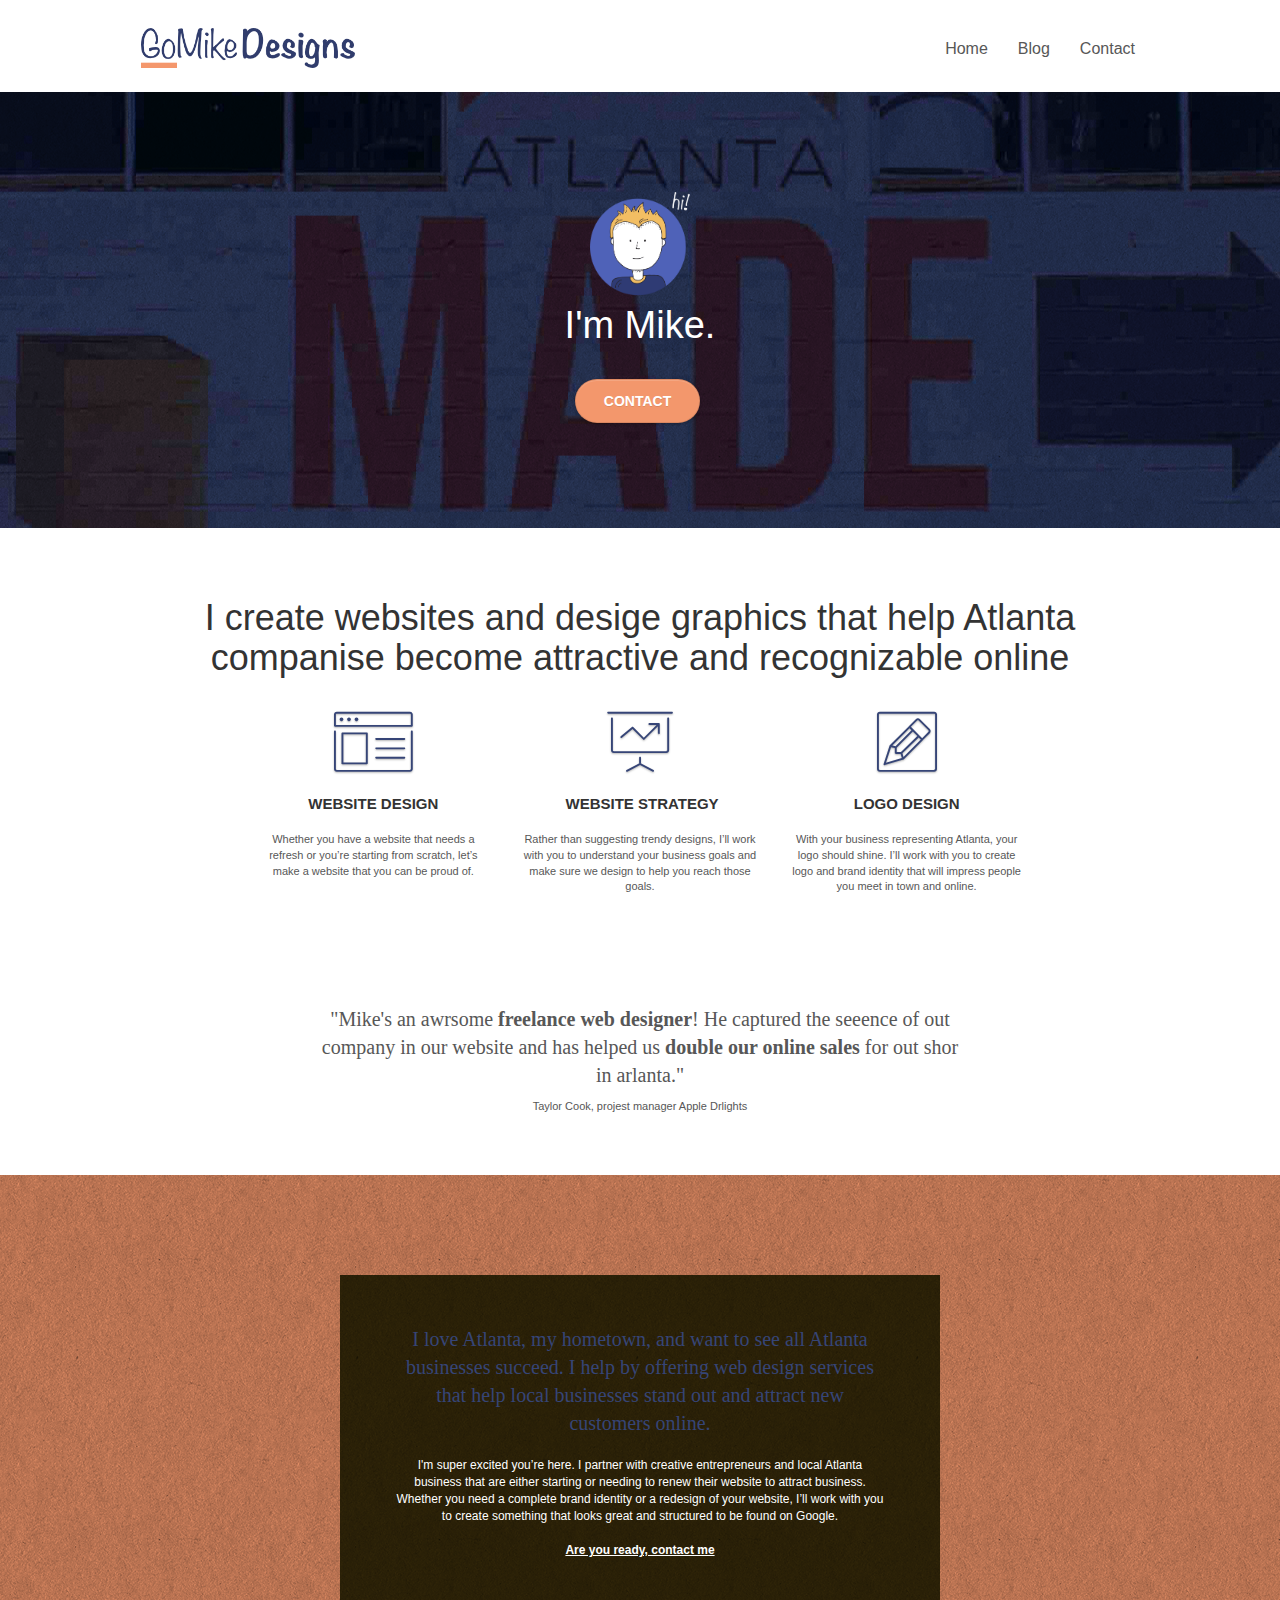
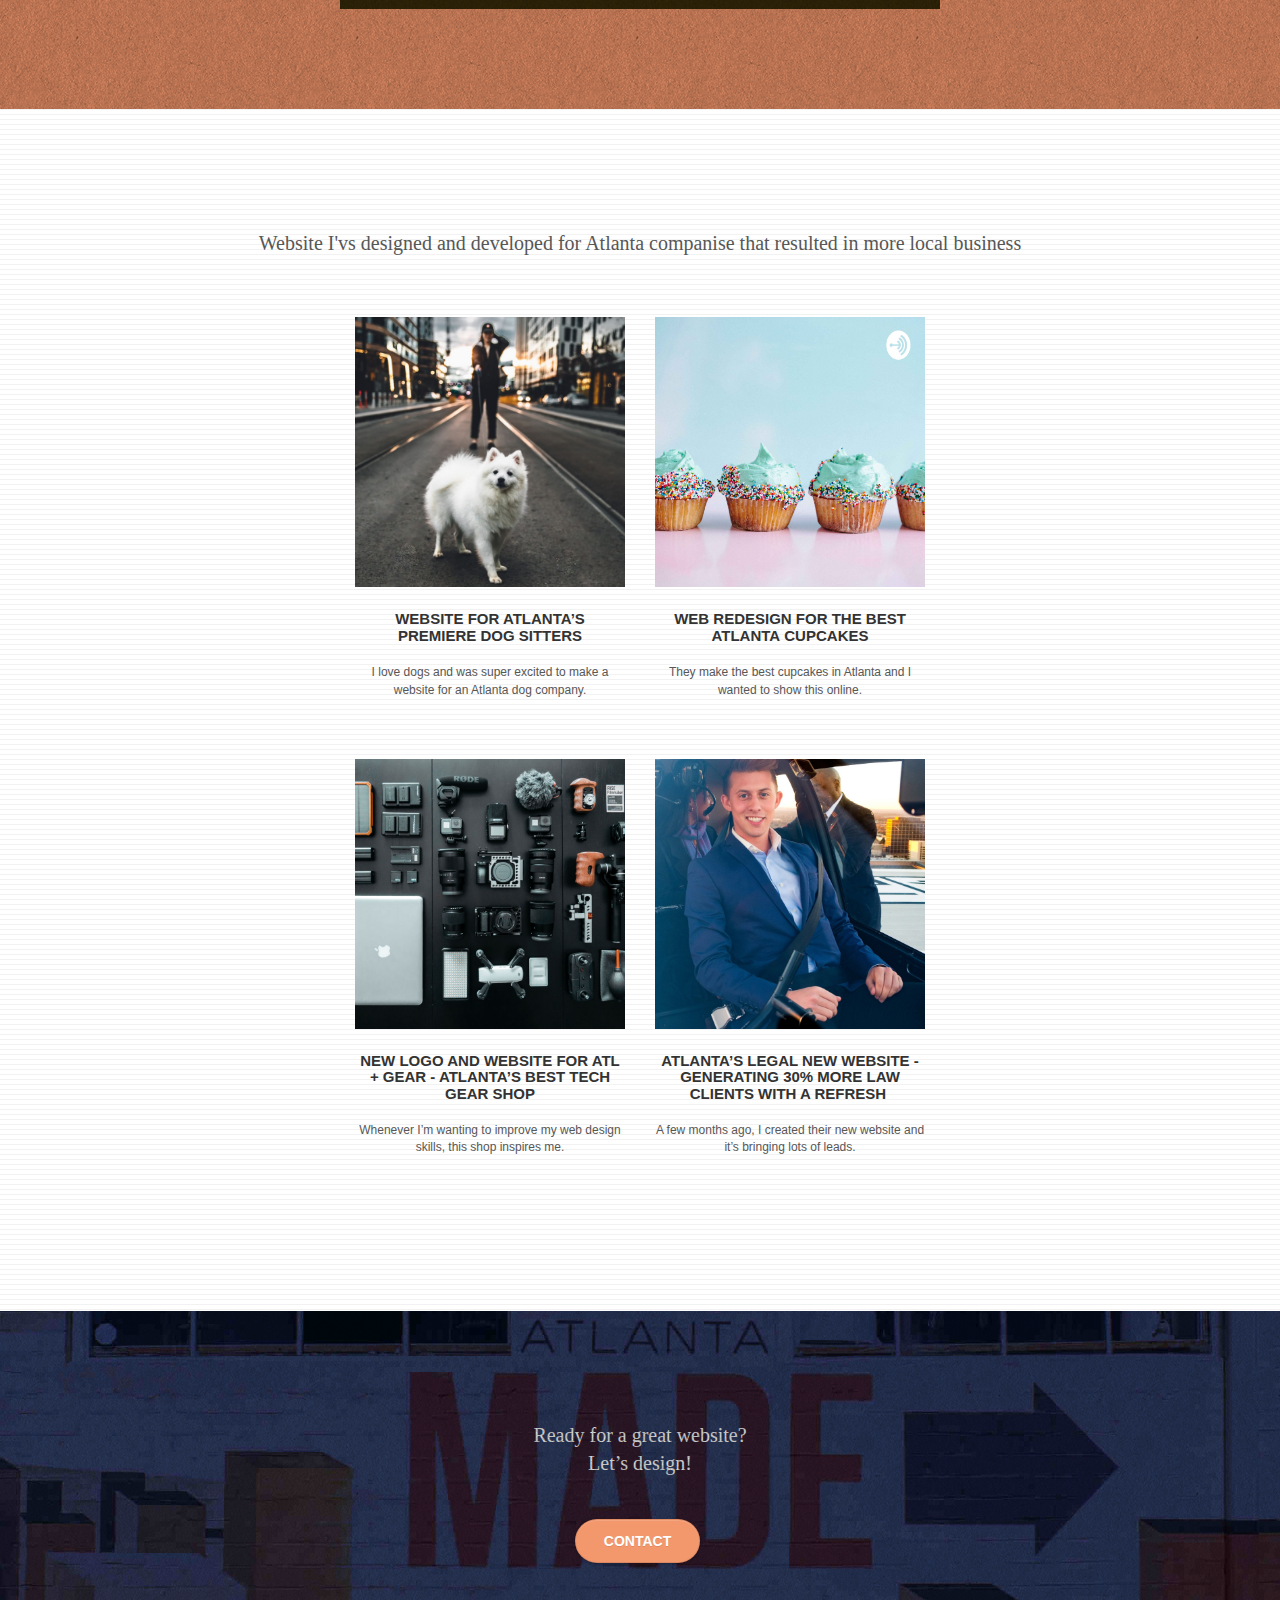
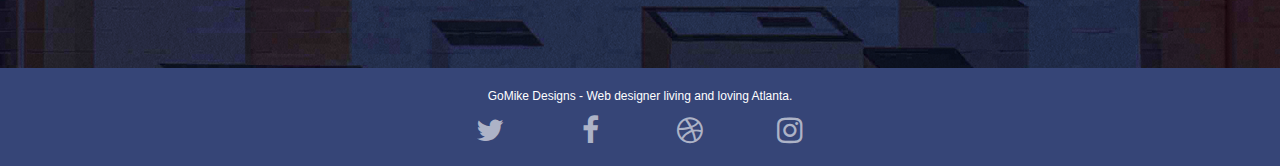
<file: index.html>
<!doctype html>
<html lang="en">
<head>
    <meta charset="utf-8">
    <meta name="keywords" content="seo website, web design, Mike web design agency, freelance web designer Atlanta, Atlanta web agency,Atlanta designer agency, freelance design agency, design agency Atlanta, logo design atlanta">
    <meta name="description" content="Freelance web designer Atlanta.  I'm Mike, let me build your website">
    <meta name="viewport" content="width=device-width, initial-scale=1.0, viewport-fit=cover">
    <link rel="shortcut icon" type="image/png" href="favicon.jpg">
    
	<link rel="stylesheet" type="text/css" href="./css/bootstrap.min.css">
	<link rel="stylesheet" type="text/css" href="style.css">
	<link rel="stylesheet" type="text/css" href="./css/font-awesome.min.css">
	<link rel="stylesheet" type="text/css" href="./css/et-line.min.css">
	
    
	

    <title>Freelance Web Designer Atlanta</title>

    
<!-- Analytics -->
 
<!-- Analytics END -->
    
</head>
<body>
<!-- Main container -->
<div class="page-container">
    
<!-- bloc-0 -->
<div class="bloc bgc-white l-bloc " id="bloc-0">
	<div class="container bloc-sm">
		<nav class="navbar row">
			<div class="navbar-header">
					
				<a class="navbar-brand" href="index.html"><img src="img/atlanta-web-design-logo.png" alt="Atlanta Web Design Logo" height="40" /></a>
					

				<button id="nav-toggle" type="button" class="ui-navbar-toggle navbar-toggle" data-toggle="collapse" data-target=".navbar-1">
					<span class="sr-only">Toggle navigation</span><span class="icon-bar"></span><span class="icon-bar"></span><span class="icon-bar"></span>
				</button>
			</div>
			<div class="collapse navbar-collapse navbar-1 special-dropdown-nav">
				<ul class="site-navigation nav navbar-nav">
					<li>
						<a href="index.html">Home</a>
					</li>
					<li>
						<a href="#">Blog</a>
					</li>
					<li>
						<a href="contact.html">Contact</a>
					</li>
				</ul>
			</div>
		</nav>
	</div>
</div>
<!-- bloc-0 END -->

<!-- bloc-1-hero -->
<div class="bloc bgc-dark-slate-blue bg-atlanta-20made-20sign d-bloc bg-t-edge bloc-bg-texture texture-paper b-parallax" id="bloc-1-hero">
	<div class="container bloc-lg">
		<div class="row tight-width-whitespace">
			<div class="col-sm-12">
				<img src="img/atlanta%20web%20designer%20mike.png" class="center-block image-resize-mode" width="100" alt="atlanta web designer mike,seo, google, website, internet, web design, design agency" />
				<h4 class="text-center hero-bloc-text white ">
					I'm Mike.
				</h4>
				<div class="text-center">
					<a href="contact.html" class="btn btn-lg btn-clean btn-rd cta-hero btn-atomic-tangerine" id="cta-hero">Contact</a>
				</div>
			</div>
		</div>
	</div>
</div>
<!-- bloc-1-hero END -->

<!-- bloc-2-services -->
<div class="bloc bgc-white l-bloc" id="bloc-2-services">
	<div class="container bloc-md">
		<div class="row">
			<div class="col-sm-12 text-center">
				<!--<img alt="web agency, web design, logo design, atlanta agency, mike" src="img/title.png" />-->
				<h1>I create websites and desige graphics that help Atlanta companise become attractive and recognizable online</h1>
			</div>
		</div>
		<div class="row voffset-lg med-width-whitespace">
			<div class="col-sm-4">
				<div class="text-center">
					<span class="et-icon-browser sm-shadow icon-dark-slate-blue icons icon-lg"></span>
				</div>
				<h1 class="mg-md text-center service-header">
					Website Design
				</h1>
				<p class="text-center ">
					Whether you have a website that needs a refresh or you&rsquo;re starting from scratch, let&rsquo;s make a website that you can be proud of.
				</p>
			</div>
			<div class="col-sm-4">
				<div class="text-center">
					<span class="et-icon-presentation sm-shadow icon-dark-slate-blue icons icon-lg"></span>
				</div>
				<h1 class="mg-md text-center service-header">
					&nbsp;Website Strategy
				</h1>
				<p class="text-center ">
					Rather than suggesting trendy designs, I&rsquo;ll work with you to understand your business goals and make sure we design to help you reach those goals.<br>
				</p>
			</div>
			<div class="col-sm-4">
				<div class="text-center">
					<span class="et-icon-edit sm-shadow icon-dark-slate-blue icons icon-lg"></span>
				</div>
				<h1 class="mg-md text-center service-header">
					Logo Design
				</h1>
				<p class="text-center ">
					With your business representing Atlanta, your logo should shine. I&rsquo;ll work with you to create logo and brand identity that will impress people you meet in town and online.
				</p>
			</div>
		</div>
		<div class="row voffset-lg voffset">
			<div class="col-xs-12 col-md-8 col-md-offset-2 text-center">
				<!--<img alt="web agency, web design, logo design " src="img/quote.png" />-->
				<H2>"Mike's an awrsome <b>freelance web designer</b>! He captured the seeence of out company in our website and has helped us <b>double our online sales</b> for out shor in arlanta."</h2>
				<p>Taylor Cook, projest manager Apple Drlights</p>
			</div>
		</div>
	</div>
</div>
<!-- bloc-2-services END -->

<!-- bloc-3-what-i-do -->
<div class="bloc tc-white bgc-atomic-tangerine bloc-bg-texture texture-paper b-parallax bg-atlanta-20made-20sign-20orange d-bloc" id="bloc-3-what-i-do">
	<div class="container bloc-lg">
		<div class="row tight-width-whitespace black-background">
			<div class="col-sm-12">
				<h2 class="mg-md text-center tc-white">
					I love Atlanta, my hometown, and want to see all Atlanta businesses succeed. I help by offering web design services that help local businesses stand out and attract new customers online.<br>
				</h2>
				<p class="text-center white">
					I'm super excited you&rsquo;re here. I partner with creative entrepreneurs and local Atlanta business that are either starting or needing to renew their website to attract business. Whether you need a complete brand identity or a redesign of your website, I&rsquo;ll work with you to create something that looks great and structured to be found on Google.<br><br><a class="ltc-white bold-link" href="page2.html">Are you ready, contact me</a><br>
				</p>
			</div>
		</div>
	</div>
</div>
<!-- bloc-3-what-i-do END -->

<!-- bloc-4-portfolio -->
<div class="bloc bgc-white bg-lines-h2-bg bg-repeat l-bloc" id="bloc-4-portfolio">
	<div class="container bloc-lg">
		<div class="row">
			<div class="col-sm-12 text-center">
								<!--<img alt="web agency, web design, logo design " src="img/title2.png" />-->
								<h2>Website I'vs designed and developed for Atlanta companise that resulted in more local business</h2>

			</div>
		</div>
		<div class="row tight-width-whitespace portfolio-row">
			<div class="col-sm-6">
				<a href="#" data-lightbox="img/11.jpg" data-gallery-id="gallery-1" data-caption="Website for Atlanta's Premiere dog salon" data-frame="snapshot-lb">
				<img src="img/11.jpg" class="img-responsive portfolio-thumb" alt="Design agency website for dog salon in Atlanta"/></a>
				<h3 class="mg-md text-center">
					Website for Atlanta&rsquo;s premiere Dog Sitters
				</h3>
				<p class="text-center">
					I love dogs and was super excited to make a website for an Atlanta dog company.
				</p>
			</div>
			<div class="col-sm-6">
				<a href="#" data-lightbox="img/2.jpg" data-gallery-id="gallery-1" data-caption="Design agency redesign website for the best cupcakes in Atlanta" data-frame="snapshot-lb">
				<img src="img/2.jpg" class="img-responsive portfolio-thumb" alt="Redesign website for the best cupcakes in Atlanta"/></a>
				<h3 class="mg-md text-center">
					Web redesign for the best Atlanta&nbsp;cupcakes
				</h3>
				<p class="text-center">
					They make the best cupcakes in Atlanta and I wanted to show this online.
				</p>
			</div>
		</div>
		<div class="row tight-width-whitespace portfolio-row">
			<div class="col-sm-6">
				<a href="#" data-lightbox="img/3.jpg" data-gallery-id="gallery-1" data-caption="New logo and website for Atlanta best tech gear shop" data-frame="snapshot-lb">
				<img src="img/3.jpg" class="img-responsive portfolio-thumb" alt="Design agency website for best tech gear shop atlanta" /></a>
				<h3 class="mg-md text-center">
					New logo and website for Atl + Gear - Atlanta&rsquo;s best tech gear shop
				</h3>
				<p class="text-center">
					Whenever I&rsquo;m wanting to improve my web design skills, this shop inspires me.
				</p>
			</div>
			<div class="col-sm-6">
				<a href="#" data-lightbox="img/4.jpg" data-gallery-id="gallery-1" data-caption="Atlanta's legal website generates 30% more clients after web redesign" data-frame="snapshot-lb">
				<img src="img/4.jpg" class="img-responsive portfolio-thumb" alt="Design agency redesig for legal website in atlanta" /></a>
				<h3 class="mg-md text-center">
					Atlanta&rsquo;s legal new website - Generating 30% more law clients with a refresh&nbsp;
				</h3>
				<p class="text-center">
					A few months ago, I created their new website and it&rsquo;s bringing lots of leads.
				</p>
			</div>
		</div>
	</div>
</div>
<!-- bloc-4-portfolio END -->

<!-- bloc-5-cta -->
<div class="bloc bgc-dark-slate-blue bg-atlanta-20made-20sign d-bloc bloc-bg-texture texture-paper" id="bloc-5-cta">
	<div class="container bloc-lg">
		<div class="row">
			<h2 class="mg-md text-center white">
				Ready for a great website? <br>Let&rsquo;s design!
			</h2>
			<div class="col-sm-12 text-center">
				<a href="contact.html" class="btn btn-atomic-tangerine btn-clean btn-rd btn-lg cta-hero">Contact</a>
			</div>
		</div>
	</div>
</div>
<!-- bloc-5-cta END -->

<!-- Footer - bloc-8 -->
<div class="bloc bgc-dark-slate-blue d-bloc" id="bloc-8">
	<div class="container bloc-sm">
		<div class="row">
			<div class="col-sm-12">
				<p class="text-center white">
					GoMike Designs - Web designer living and loving Atlanta.<br>
				</p>
				<div class="row row-no-gutters social">
					<div class="col-sm-3">
						<div class="text-center">
							<a href="/search-site">
								<i class="fa fa-twitter icon-md" aria-hidden="true"></i>
								<span class="sr-only">twitter</span>
							</a>
							<!--<a class="social" href="index.html"><span class="fa fa-twitter icon-md"></span></a>-->
						</div>
					</div>
					<div class="col-sm-3">
						<div class="text-center">
							<a href="/search-site">
								<i class="fa fa-facebook icon-md" aria-hidden="true"></i>
								<span class="sr-only">facebook</span>
							</a>
							<!--<a class="social" href="index.html"><span class="fa fa-facebook icon-md"></span></a>-->
						</div>
					</div>
					<div class="col-sm-3">
						<div class="text-center">
							<a href="/search-site">
								<i class="fa fa-dribbble icon-md" aria-hidden="true"></i>
								<span class="sr-only">Dribbble</span>
							</a>
							<!--<a class="social" href="index.html"><span class="fa fa-dribbble icon-md"></span></a>-->
						</div>
					</div>
					<div class="col-sm-3">
						<div class="text-center">
							<a href="/search-site">
								<i class="fa fa-instagram icon-md" aria-hidden="true"></i>
								<span class="sr-only">instagram</span>
							</a>
							<!--<a class="social" href="index.html"><span class="fa fa-instagram icon-md"></span></a>-->
						</div>
					</div>
				</div>
			</div>		
		</div>
	</div>

<!--				</div>
					<div class="row">
					<div class="col-sm-4">
						Partners
							<ul class = "footerlinks">
								<li><a href="car.com">car.com</a></li>
								<li><a href="pizza.com">pizza.com</a></li>
								<li><a href="myroof.com">myroof.com</a></li>
								<li><a href="realestateseo.com">realestateseo.com</a></li>
							</ul>		
					</div>
					<div class="col-sm-4">
						Directories 1
						<ul class = "footerlinks">
							<li><a href="agencydirectory.com">agencydirectory.com</a></li>
							<li><a href="seodirectory.com">seodirectory.com</a></li>
							<li><a href="marketingdirectory.com">marketingdirectory.com</a></li>
							<li><a href="123seo.com">123seo.com</a></li>
							<li><a href="123site.com">123site.com</a></li>
							<li><a href="wordpressdirectory.com">wordpressdirectory.com</a></li>
							<li><a href="agencylistatl.com">agencylistatl.com</a></li>
							<li><a href="bestagencyatl.com">bestagencyatl.com</a></li>
							<li><a href="seolist.com">seolist.com</a></li>
						</ul class = "footerlinks">
					</div>
					<div class="col-sm-4 ">
						Directories 2
						<ul class = "footerlinks">
							<li><a href="betterseo.com">betterseo.com</a></li>
							<li><a href="yesseo.com">yesseo.com</a></li>
							<li><a href="seojuicelink.com">seojuicelink.com</a></li>
							<li><a href="bestlinks.com">bestlinks.com</a></li>
							<li><a href="linkalot.com">linkalot.com</a></li>
							<li><a href="backlink.com">backlink.com</a></li>
							<li><a href="linkjuicedirectory.com">linkjuicedirectory.com</a></li>
							<li><a href="rankongoogle.com">rankongoogle.com</a></li>
							<li><a href="trustedseo.com">trustedseo.com</a></li>
						</ul>
					</div>
				</div>
			</div>
		</div>
	</div>
</div> -->

<!-- Footer - bloc-8 END -->

</div>
<!-- Main container END -->
  
</div>
	<script defer src="./js/jquery-2.1.0.min.js"></script>
	<script defer src="./js/bootstrap.min.js"></script>
	<script defer src="./js/blocs.min.js"></script>
	<script defer src="./js/jquery.touchSwipe.min.js"></script>
	<script defer src="./js/gmaps.min.js"></script>
</body>

	
</html>
</file>
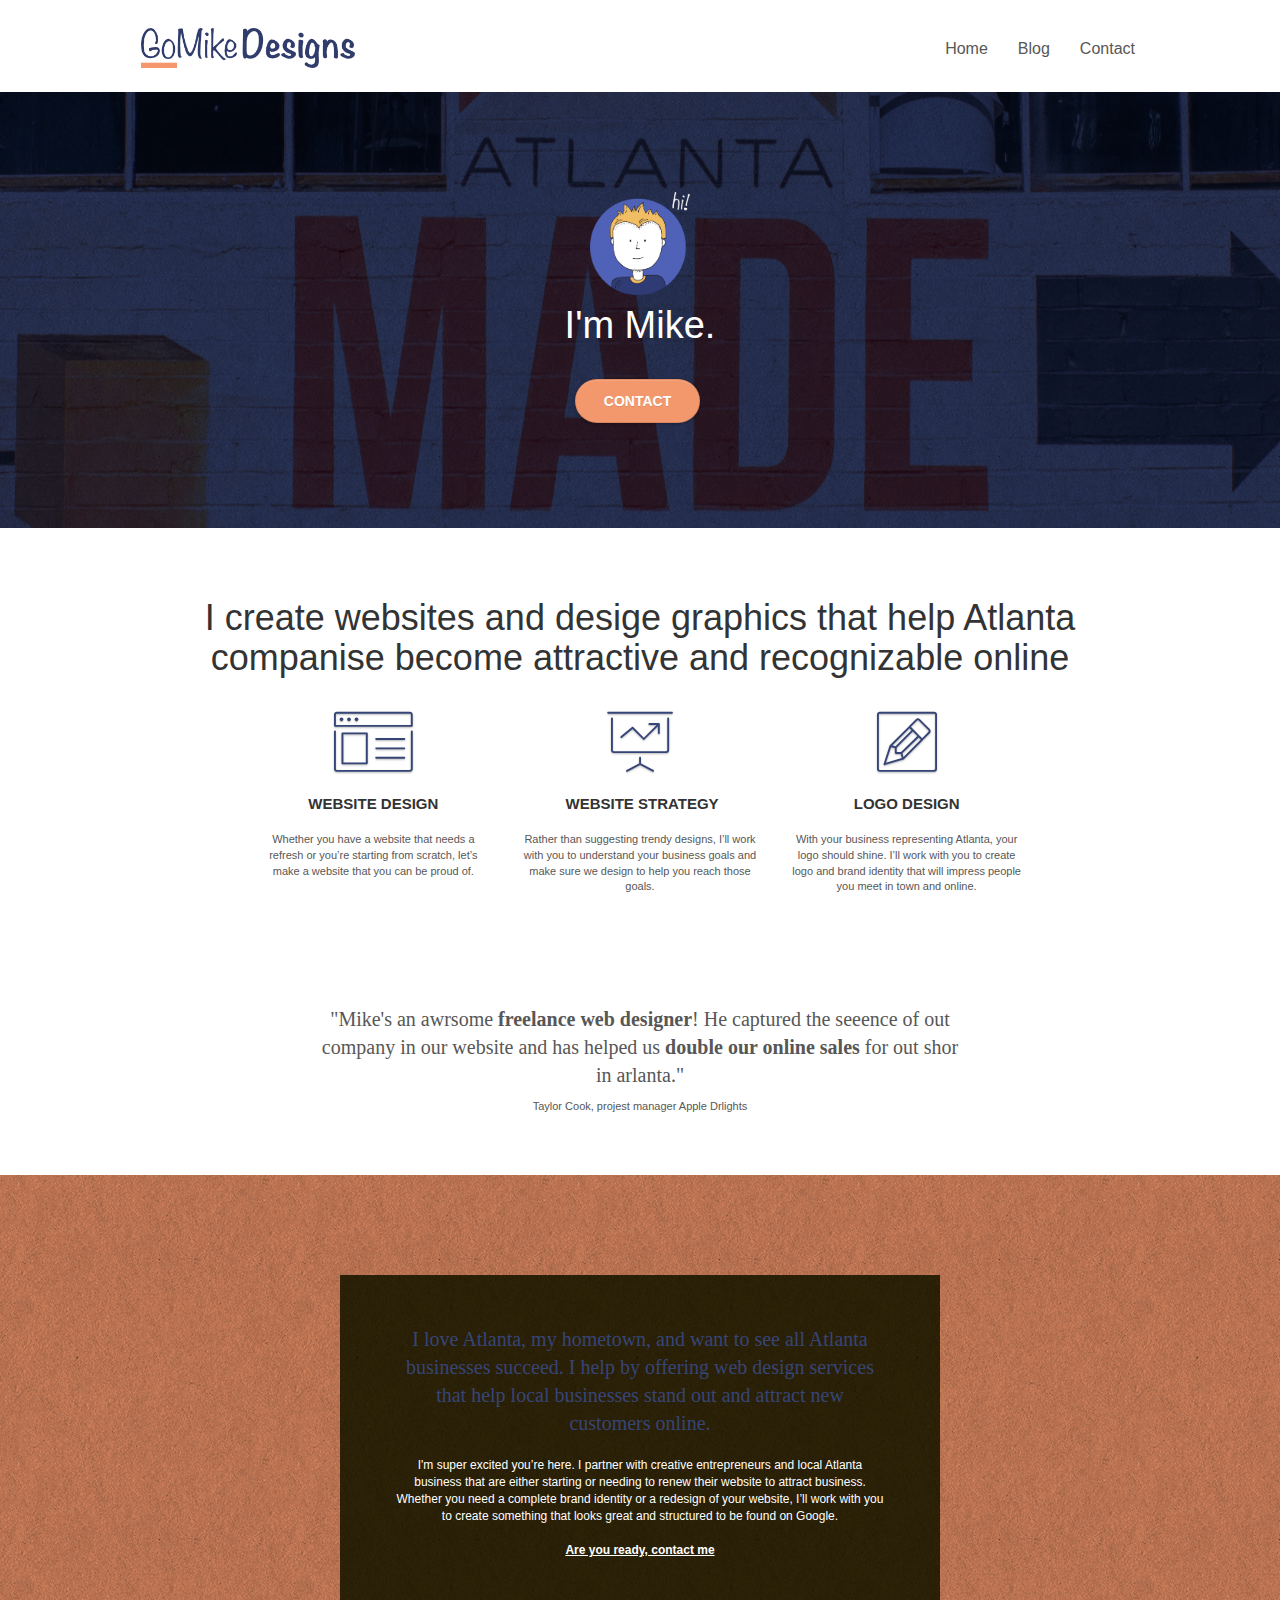
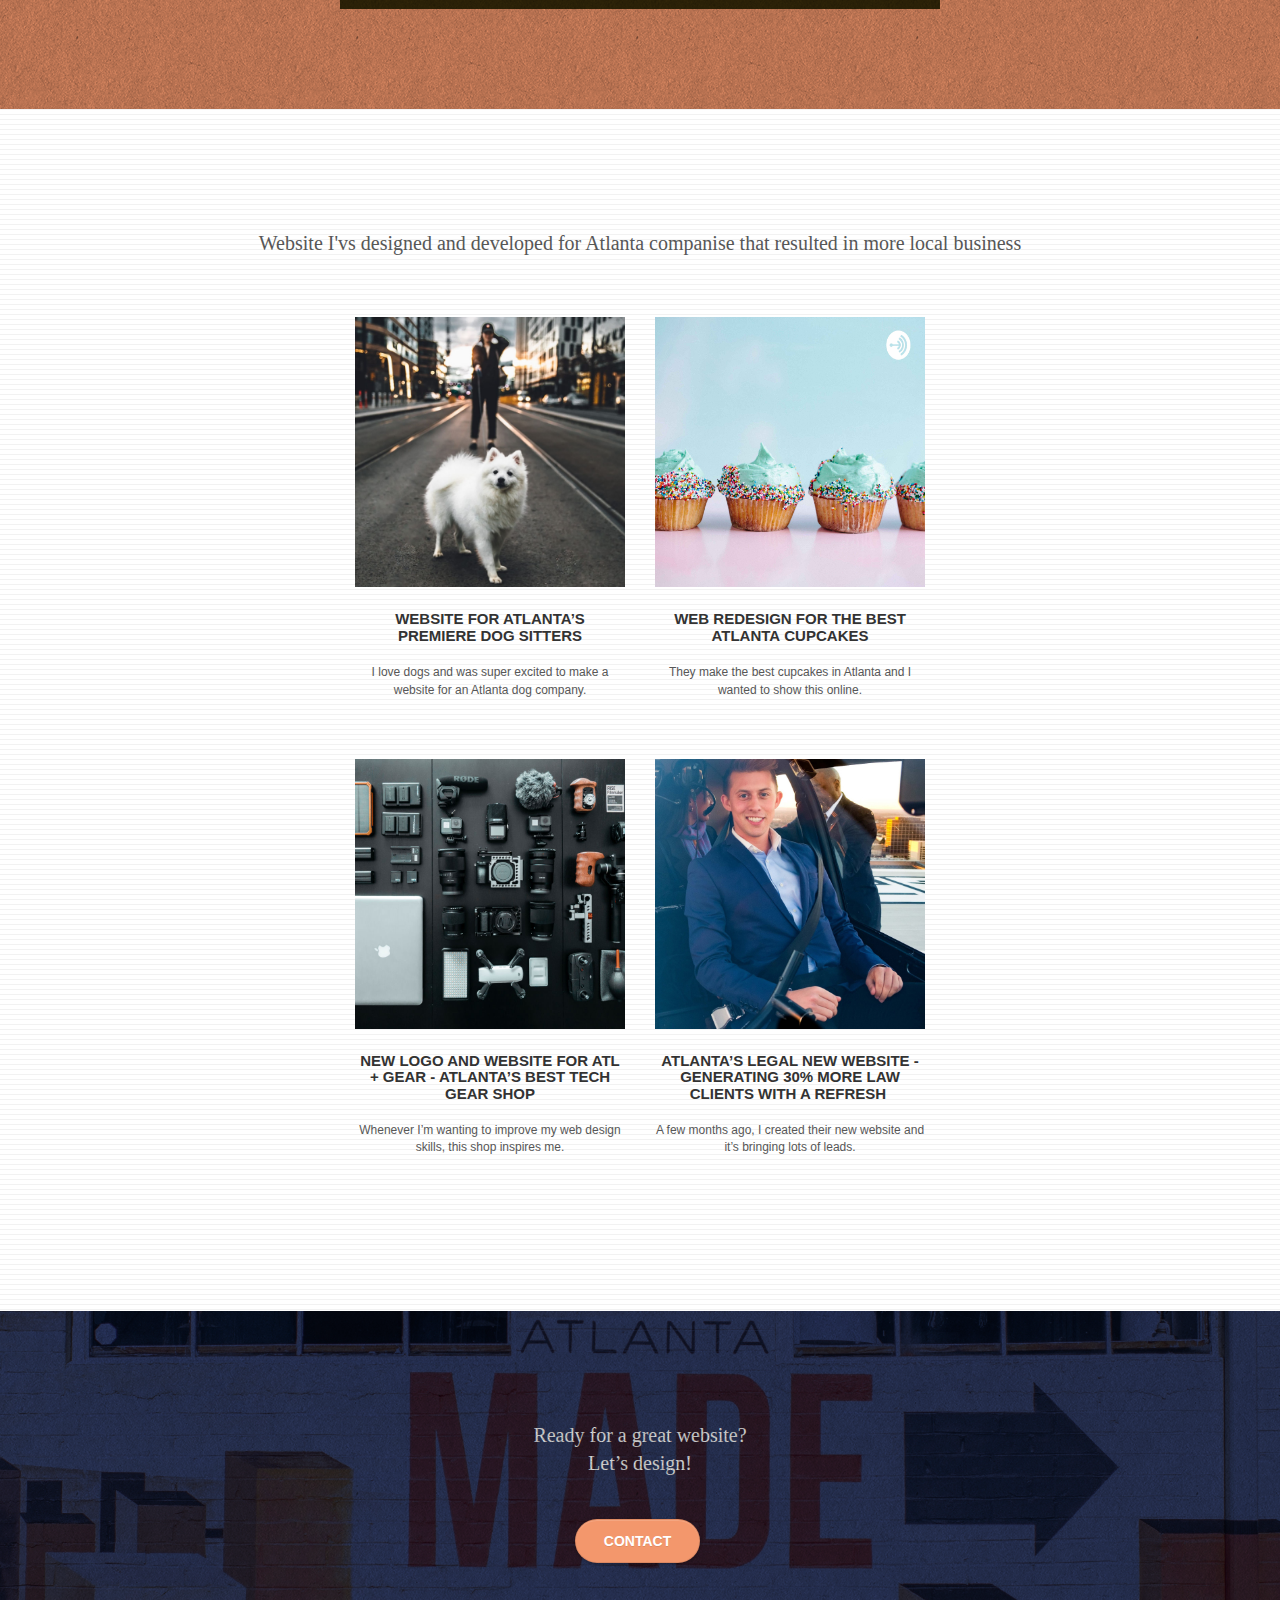
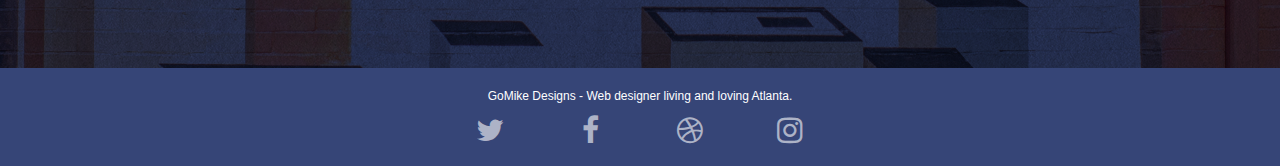
<file: css/index.html>
<!doctype html>
<html lang="en">
<head>
    <meta charset="utf-8">
    <meta name="keywords" content="seo website, web design, Mike web design agency, freelance web designer Atlanta, Atlanta web agency,Atlanta designer agency, freelance design agency, design agency Atlanta, logo design atlanta">
    <meta name="description" content="Freelance web designer Atlanta.  I'm Mike, let me build your website">
    <meta name="viewport" content="width=device-width, initial-scale=1.0, viewport-fit=cover">
    <link rel="shortcut icon" type="image/png" href="favicon.jpg">
    
	<link rel="stylesheet" type="text/css" href="./css/bootstrap.min.css">
	<link rel="stylesheet" type="text/css" href="style.css">
	<link rel="stylesheet" type="text/css" href="./css/font-awesome.min.css">
	<link rel="stylesheet" type="text/css" href="./css/et-line.min.css">
	
    
	<script src="./js/jquery-2.1.0.min.js"></script>
	<script src="./js/bootstrap.min.js"></script>
	<script src="./js/blocs.min.js"></script>
	<script src="./js/jquery.touchSwipe.min.js"></script>
	<script src="./js/gmaps.min.js"></script>

    <title>Freelance Web Designer Atlanta</title>

    
<!-- Analytics -->
 
<!-- Analytics END -->
    
</head>
<body>
<!-- Main container -->
<div class="page-container">
    
<!-- bloc-0 -->
<div class="bloc bgc-white l-bloc " id="bloc-0">
	<div class="container bloc-sm">
		<nav class="navbar row">
			<div class="navbar-header">
					
				<a class="navbar-brand" href="index.html"><img src="img/atlanta-web-design-logo.png" alt="Atlanta Web Design Logo" height="40" /></a>
					

				<button id="nav-toggle" type="button" class="ui-navbar-toggle navbar-toggle" data-toggle="collapse" data-target=".navbar-1">
					<span class="sr-only">Toggle navigation</span><span class="icon-bar"></span><span class="icon-bar"></span><span class="icon-bar"></span>
				</button>
			</div>
			<div class="collapse navbar-collapse navbar-1 special-dropdown-nav">
				<ul class="site-navigation nav navbar-nav">
					<li>
						<a href="index.html">Home</a>
					</li>
					<li>
						<a href="#">Blog</a>
					</li>
					<li>
						<a href="contact.html">Contact</a>
					</li>
				</ul>
			</div>
		</nav>
	</div>
</div>
<!-- bloc-0 END -->

<!-- bloc-1-hero -->
<div class="bloc bgc-dark-slate-blue bg-atlanta-20made-20sign d-bloc bg-t-edge bloc-bg-texture texture-paper b-parallax" id="bloc-1-hero">
	<div class="container bloc-lg">
		<div class="row tight-width-whitespace">
			<div class="col-sm-12">
				<img src="img/atlanta%20web%20designer%20mike.png" class="center-block image-resize-mode" width="100" alt="atlanta web designer mike,seo, google, website, internet, web design, design agency" />
				<h4 class="text-center hero-bloc-text white ">
					I'm Mike.
				</h4>
				<div class="text-center">
					<a href="contact.html" class="btn btn-lg btn-clean btn-rd cta-hero btn-atomic-tangerine" id="cta-hero">Contact</a>
				</div>
			</div>
		</div>
	</div>
</div>
<!-- bloc-1-hero END -->

<!-- bloc-2-services -->
<div class="bloc bgc-white l-bloc" id="bloc-2-services">
	<div class="container bloc-md">
		<div class="row">
			<div class="col-sm-12 text-center">
				<!--<img alt="web agency, web design, logo design, atlanta agency, mike" src="img/title.png" />-->
				<h1>I create websites and desige graphics that help Atlanta companise become attractive and recognizable online</h1>
			</div>
		</div>
		<div class="row voffset-lg med-width-whitespace">
			<div class="col-sm-4">
				<div class="text-center">
					<span class="et-icon-browser sm-shadow icon-dark-slate-blue icons icon-lg"></span>
				</div>
				<h1 class="mg-md text-center service-header">
					Website Design
				</h1>
				<p class="text-center ">
					Whether you have a website that needs a refresh or you&rsquo;re starting from scratch, let&rsquo;s make a website that you can be proud of.
				</p>
			</div>
			<div class="col-sm-4">
				<div class="text-center">
					<span class="et-icon-presentation sm-shadow icon-dark-slate-blue icons icon-lg"></span>
				</div>
				<h1 class="mg-md text-center service-header">
					&nbsp;Website Strategy
				</h1>
				<p class="text-center ">
					Rather than suggesting trendy designs, I&rsquo;ll work with you to understand your business goals and make sure we design to help you reach those goals.<br>
				</p>
			</div>
			<div class="col-sm-4">
				<div class="text-center">
					<span class="et-icon-edit sm-shadow icon-dark-slate-blue icons icon-lg"></span>
				</div>
				<h1 class="mg-md text-center service-header">
					Logo Design
				</h1>
				<p class="text-center ">
					With your business representing Atlanta, your logo should shine. I&rsquo;ll work with you to create logo and brand identity that will impress people you meet in town and online.
				</p>
			</div>
		</div>
		<div class="row voffset-lg voffset">
			<div class="col-xs-12 col-md-8 col-md-offset-2 text-center">
				<!--<img alt="web agency, web design, logo design " src="img/quote.png" />-->
				<H2>"Mike's an awrsome <b>freelance web designer</b>! He captured the seeence of out company in our website and has helped us <b>double our online sales</b> for out shor in arlanta."</h2>
				<p>Taylor Cook, projest manager Apple Drlights</p>
			</div>
		</div>
	</div>
</div>
<!-- bloc-2-services END -->

<!-- bloc-3-what-i-do -->
<div class="bloc tc-white bgc-atomic-tangerine bloc-bg-texture texture-paper b-parallax bg-atlanta-20made-20sign-20orange d-bloc" id="bloc-3-what-i-do">
	<div class="container bloc-lg">
		<div class="row tight-width-whitespace black-background">
			<div class="col-sm-12">
				<h2 class="mg-md text-center tc-white">
					I love Atlanta, my hometown, and want to see all Atlanta businesses succeed. I help by offering web design services that help local businesses stand out and attract new customers online.<br>
				</h2>
				<p class="text-center white">
					I'm super excited you&rsquo;re here. I partner with creative entrepreneurs and local Atlanta business that are either starting or needing to renew their website to attract business. Whether you need a complete brand identity or a redesign of your website, I&rsquo;ll work with you to create something that looks great and structured to be found on Google.<br><br><a class="ltc-white bold-link" href="page2.html">Are you ready, contact me</a><br>
				</p>
			</div>
		</div>
	</div>
</div>
<!-- bloc-3-what-i-do END -->

<!-- bloc-4-portfolio -->
<div class="bloc bgc-white bg-lines-h2-bg bg-repeat l-bloc" id="bloc-4-portfolio">
	<div class="container bloc-lg">
		<div class="row">
			<div class="col-sm-12 text-center">
								<!--<img alt="web agency, web design, logo design " src="img/title2.png" />-->
								<h2>Website I'vs designed and developed for Atlanta companise that resulted in more local business</h2>

			</div>
		</div>
		<div class="row tight-width-whitespace portfolio-row">
			<div class="col-sm-6">
				<a href="#" data-lightbox="img/11.jpg" data-gallery-id="gallery-1" data-caption="Website for Atlanta's Premiere dog salon" data-frame="snapshot-lb">
				<img src="img/11.jpg" class="img-responsive portfolio-thumb" alt="Design agency website for dog salon in Atlanta"/></a>
				<h3 class="mg-md text-center">
					Website for Atlanta&rsquo;s premiere Dog Sitters
				</h3>
				<p class="text-center">
					I love dogs and was super excited to make a website for an Atlanta dog company.
				</p>
			</div>
			<div class="col-sm-6">
				<a href="#" data-lightbox="img/2.jpg" data-gallery-id="gallery-1" data-caption="Design agency redesign website for the best cupcakes in Atlanta" data-frame="snapshot-lb">
				<img src="img/2.jpg" class="img-responsive portfolio-thumb" alt="Redesign website for the best cupcakes in Atlanta"/></a>
				<h3 class="mg-md text-center">
					Web redesign for the best Atlanta&nbsp;cupcakes
				</h3>
				<p class="text-center">
					They make the best cupcakes in Atlanta and I wanted to show this online.
				</p>
			</div>
		</div>
		<div class="row tight-width-whitespace portfolio-row">
			<div class="col-sm-6">
				<a href="#" data-lightbox="img/3.jpg" data-gallery-id="gallery-1" data-caption="New logo and website for Atlanta best tech gear shop" data-frame="snapshot-lb">
				<img src="img/3.jpg" class="img-responsive portfolio-thumb" alt="Design agency website for best tech gear shop atlanta" /></a>
				<h3 class="mg-md text-center">
					New logo and website for Atl + Gear - Atlanta&rsquo;s best tech gear shop
				</h3>
				<p class="text-center">
					Whenever I&rsquo;m wanting to improve my web design skills, this shop inspires me.
				</p>
			</div>
			<div class="col-sm-6">
				<a href="#" data-lightbox="img/4.jpg" data-gallery-id="gallery-1" data-caption="Atlanta's legal website generates 30% more clients after web redesign" data-frame="snapshot-lb">
				<img src="img/4.jpg" class="img-responsive portfolio-thumb" alt="Design agency redesig for legal website in atlanta" /></a>
				<h3 class="mg-md text-center">
					Atlanta&rsquo;s legal new website - Generating 30% more law clients with a refresh&nbsp;
				</h3>
				<p class="text-center">
					A few months ago, I created their new website and it&rsquo;s bringing lots of leads.
				</p>
			</div>
		</div>
	</div>
</div>
<!-- bloc-4-portfolio END -->

<!-- bloc-5-cta -->
<div class="bloc bgc-dark-slate-blue bg-atlanta-20made-20sign d-bloc bloc-bg-texture texture-paper" id="bloc-5-cta">
	<div class="container bloc-lg">
		<div class="row">
			<h2 class="mg-md text-center white">
				Ready for a great website? <br>Let&rsquo;s design!
			</h2>
			<div class="col-sm-12 text-center">
				<a href="contact.html" class="btn btn-atomic-tangerine btn-clean btn-rd btn-lg cta-hero">Contact</a>
			</div>
		</div>
	</div>
</div>
<!-- bloc-5-cta END -->

<!-- Footer - bloc-8 -->
<div class="bloc bgc-dark-slate-blue d-bloc" id="bloc-8">
	<div class="container bloc-sm">
		<div class="row">
			<div class="col-sm-12">
				<p class="text-center white">
					GoMike Designs - Web designer living and loving Atlanta.<br>
				</p>
				<div class="row row-no-gutters social">
					<div class="col-sm-3">
						<div class="text-center">
							<a href="/search-site">
								<i class="fa fa-twitter icon-md" aria-hidden="true"></i>
								<span class="sr-only">twitter</span>
							</a>
							<!--<a class="social" href="index.html"><span class="fa fa-twitter icon-md"></span></a>-->
						</div>
					</div>
					<div class="col-sm-3">
						<div class="text-center">
							<a href="/search-site">
								<i class="fa fa-facebook icon-md" aria-hidden="true"></i>
								<span class="sr-only">facebook</span>
							</a>
							<!--<a class="social" href="index.html"><span class="fa fa-facebook icon-md"></span></a>-->
						</div>
					</div>
					<div class="col-sm-3">
						<div class="text-center">
							<a href="/search-site">
								<i class="fa fa-dribbble icon-md" aria-hidden="true"></i>
								<span class="sr-only">Dribbble</span>
							</a>
							<!--<a class="social" href="index.html"><span class="fa fa-dribbble icon-md"></span></a>-->
						</div>
					</div>
					<div class="col-sm-3">
						<div class="text-center">
							<a href="/search-site">
								<i class="fa fa-instagram icon-md" aria-hidden="true"></i>
								<span class="sr-only">instagram</span>
							</a>
							<!--<a class="social" href="index.html"><span class="fa fa-instagram icon-md"></span></a>-->
						</div>
					</div>

					

<!--				</div>
					<div class="row">
					<div class="col-sm-4">
						Partners
							<ul class = "footerlinks">
								<li><a href="car.com">car.com</a></li>
								<li><a href="pizza.com">pizza.com</a></li>
								<li><a href="myroof.com">myroof.com</a></li>
								<li><a href="realestateseo.com">realestateseo.com</a></li>
							</ul>		
					</div>
					<div class="col-sm-4">
						Directories 1
						<ul class = "footerlinks">
							<li><a href="agencydirectory.com">agencydirectory.com</a></li>
							<li><a href="seodirectory.com">seodirectory.com</a></li>
							<li><a href="marketingdirectory.com">marketingdirectory.com</a></li>
							<li><a href="123seo.com">123seo.com</a></li>
							<li><a href="123site.com">123site.com</a></li>
							<li><a href="wordpressdirectory.com">wordpressdirectory.com</a></li>
							<li><a href="agencylistatl.com">agencylistatl.com</a></li>
							<li><a href="bestagencyatl.com">bestagencyatl.com</a></li>
							<li><a href="seolist.com">seolist.com</a></li>
						</ul class = "footerlinks">
					</div>
					<div class="col-sm-4 ">
						Directories 2
						<ul class = "footerlinks">
							<li><a href="betterseo.com">betterseo.com</a></li>
							<li><a href="yesseo.com">yesseo.com</a></li>
							<li><a href="seojuicelink.com">seojuicelink.com</a></li>
							<li><a href="bestlinks.com">bestlinks.com</a></li>
							<li><a href="linkalot.com">linkalot.com</a></li>
							<li><a href="backlink.com">backlink.com</a></li>
							<li><a href="linkjuicedirectory.com">linkjuicedirectory.com</a></li>
							<li><a href="rankongoogle.com">rankongoogle.com</a></li>
							<li><a href="trustedseo.com">trustedseo.com</a></li>
						</ul>
					</div>
				</div>
			</div>
		</div>
	</div>
</div> -->

<!-- Footer - bloc-8 END -->

</div>
<!-- Main container END -->
    

</body>
</html>
</file>
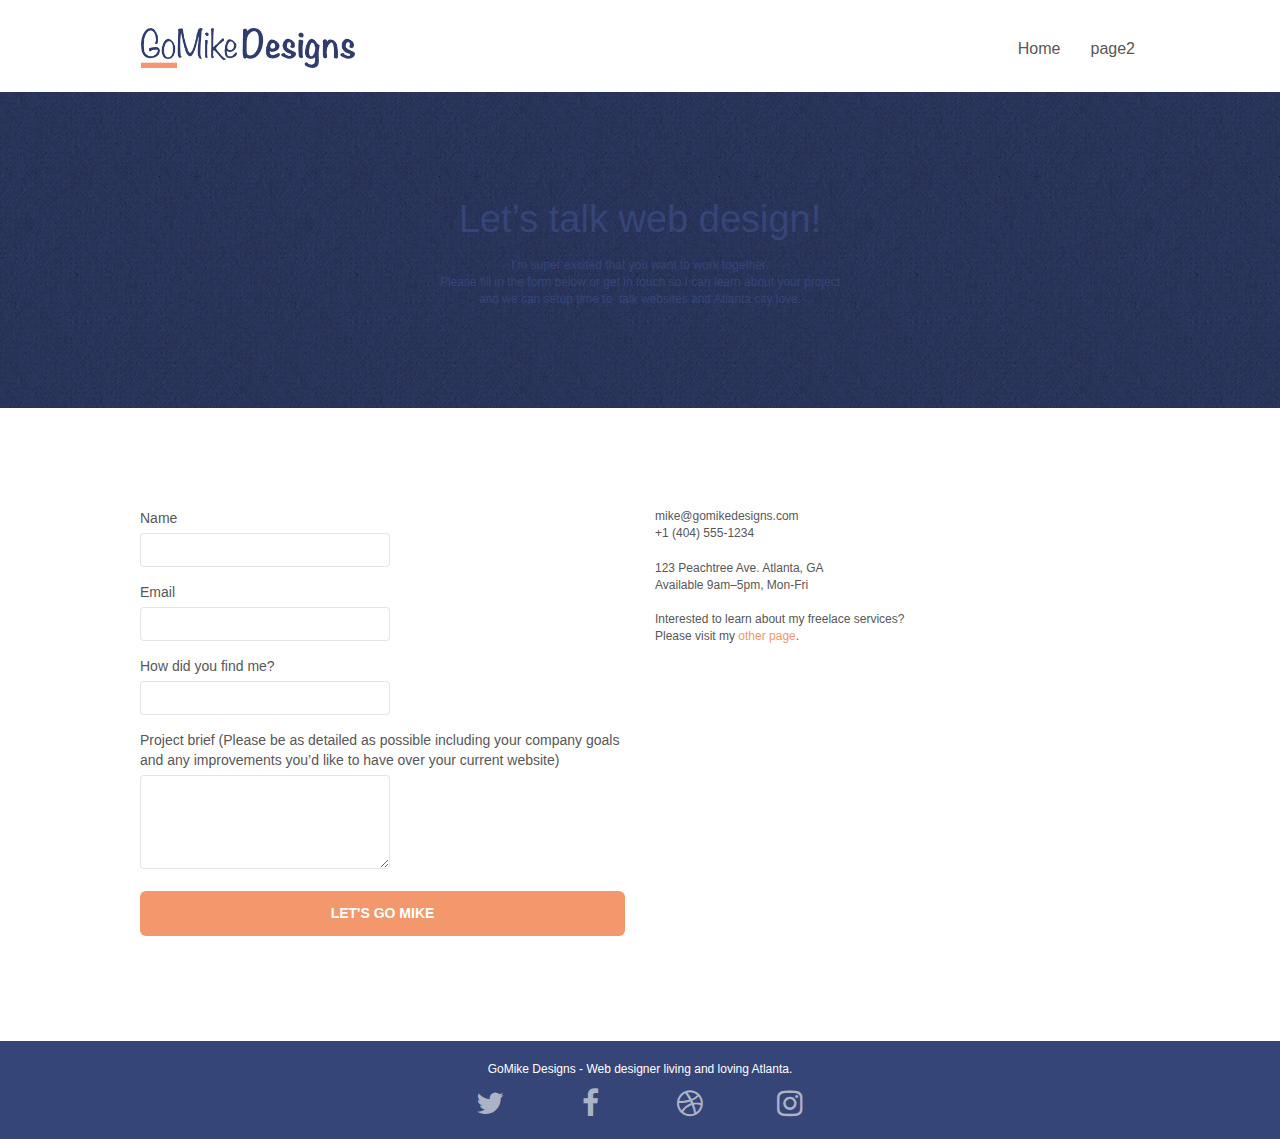
<file: page2.html>
<!doctype html>
<html lang="Default">
<head>
    <meta charset="utf-8">
    <meta name="keywords" content="">
    <meta name="description" content="">
    <meta name="viewport" content="width=device-width, initial-scale=1.0, viewport-fit=cover">
    <link rel="shortcut icon" type="image/png" href="favicon.jpg">
    
	<link rel="stylesheet" type="text/css" href="./css/bootstrap.min.css">
	<link rel="stylesheet" type="text/css" href="style.css">
	<link rel="stylesheet" type="text/css" href="./css/font-awesome.min.css">
	<link rel="stylesheet" type="text/css" href="./css/et-line.min.css">
	
    
	<script src="./js/jquery-2.1.0.min.js"></script>
	<script src="./js/bootstrap.min.js"></script>
	<script src="./js/blocs.min.js"></script>
	<script src="./js/jqBootstrapValidation.js"></script>
	<script src="./js/formHandler.js"></script>
    <title>page2</title>

    
<!-- Analytics -->
 
<!-- Analytics END -->
    
</head>
<body>
<!-- Main container -->
<div class="page-container">
    
<!-- bloc-0 -->
<div class="bloc bgc-white l-bloc " id="bloc-0">
	<div class="container bloc-sm">
		<nav class="navbar row">
			<div class="navbar-header">
				<a class="navbar-brand" href="index.html"><img src="img/atlanta%20web%20design%20logo.png"  height="40" /></a>
				<button id="nav-toggle" type="button" class="ui-navbar-toggle navbar-toggle" data-toggle="collapse" data-target=".navbar-1">
					<span class="sr-only">Toggle navigation</span><span class="icon-bar"></span><span class="icon-bar"></span><span class="icon-bar"></span>
				</button>
			</div>
			<div class="collapse navbar-collapse navbar-1 special-dropdown-nav">
				<ul class="site-navigation nav navbar-nav">
					<li>
						<a href="index.html">Home</a>
					</li>
					<li>
					</li>
					<li>
						<a href="page2.html">page2</a>
					</li>
				</ul>
			</div>
		</nav>
	</div>
</div>
<!-- bloc-0 END -->

<!-- bloc-6 -->
<div class="bloc bg-dots-bg bg-repeat bgc-dark-slate-blue d-bloc bloc-bg-texture texture-paper" id="bloc-6">
	<div class="container bloc-lg">
		<div class="row">
			<div class="col-sm-12">
				<p class="text-center hero-bloc-text tc-white">
					Let&rsquo;s talk web design!
				</p>
				<p class="text-center mg-lg tc-white tight-width-whitespace">
					I&rsquo;m super excited that you want to work together.<br>Please fill in the form below or get in touch so I can learn about your project <br>and we can setup time to &nbsp;talk websites and Atlanta city love.
				</p>
			</div>
		</div>
	</div>
</div>
<!-- bloc-6 END -->

<!-- bloc-7 -->
<div class="bloc bgc-white l-bloc" id="bloc-7">
	<div class="container bloc-lg">
		<div class="row">
			<div class="col-sm-6">
				<form id="form_1" novalidate success-msg="Your message has been sent." fail-msg="Sorry it seems that our mail server is not responding, Sorry for the inconvenience!">
					<div class="form-group">
						<label>
							Name
						</label>
						<input id="name" class="form-control" required />
					</div>
					<div class="form-group">
						<label>
							Email
						</label>
						<input id="email" class="form-control" type="email" required />
					</div>
					<div class="form-group">
						<label>
							How did you find me?
						</label>
						<input class="form-control" type="email" required id="input_504" />
					</div>
					<div class="form-group">
						<label>
							Project brief (Please be as detailed as possible including your company goals and any improvements you&rsquo;d like to have over your current website)<br>
						</label><textarea id="message" class="form-control" rows="4" cols="50" required></textarea>
					</div> 
					<button class="bloc-button btn btn-lg btn-block cta-hero btn-atomic-tangerine" type="submit">
						Let's go Mike
					</button>
				</form>
			</div>
			<div class="col-sm-6">
				<p>
					mike@gomikedesigns.com<br>+1 (404) 555-1234<br> <br>123 Peachtree Ave. Atlanta, GA<br>Available 9am–5pm, Mon-Fri <br> <br>Interested to learn about my freelace services? <br>Please visit my&nbsp;<a class="ltc-atomic-tangerine" href="index.html">other page</a>.
				</p>
			</div>
		</div>
	</div>
</div>
<!-- bloc-7 END -->

<!-- ScrollToTop Button -->
<a class="bloc-button btn btn-d scrollToTop" onclick="scrollToTarget('1')"><span class="fa fa-chevron-up"></span></a>
<!-- ScrollToTop Button END-->


<!-- Footer - bloc-8 -->
<div class="bloc bgc-dark-slate-blue d-bloc" id="bloc-8">
	<div class="container bloc-sm">
		<div class="row">
			<div class="col-sm-12">
				<p class="text-center white">
					GoMike Designs - Web designer living and loving Atlanta.<br>
				</p>
				<div class="row row-no-gutters social">
					<div class="col-sm-3">
						<div class="text-center">
							<a class="social" href="index.html"><span class="fa fa-twitter icon-md"></span></a>
						</div>
					</div>
					<div class="col-sm-3">
						<div class="text-center">
							<a class="social" href="index.html"><span class="fa fa-facebook icon-md"></span></a>
						</div>
					</div>
					<div class="col-sm-3">
						<div class="text-center">
							<a class="social" href="index.html"><span class="fa fa-dribbble icon-md"></span></a>
						</div>
					</div>
					<div class="col-sm-3">
						<div class="text-center">
							<a class="social" href="index.html"><span class="fa fa-instagram icon-md"></span></a>
						</div>
					</div>
				</div>
			</div>
		</div>
	</div>
</div>
<!-- Footer - bloc-8 END -->

</div>
<!-- Main container END -->
    

</body>
</html>
</file>
<file: style.css>
body {
    margin: 0;
    padding: 0;
    background: #FFF;
    overflow-x: hidden;
    -webkit-font-smoothing: antialiased;
    -moz-osx-font-smoothing: grayscale;
}

a,
button {
    transition: all .3s ease-in-out;
    outline: none!important;
}

a:hover {
    text-decoration: none;
    cursor: pointer;
}

#page-loading-blocs-notifaction {
    position: fixed;
    top: 0;
    bottom: 0;
    width: 100%;
    z-index: 100000;
    background: #FFFFFF url("img/pageload-spinner.gif") no-repeat center center;
}

.bloc {
    width: 100%;
    clear: both;
    background: 50% 50% no-repeat;
    padding: 0 50px;
    -webkit-background-size: cover;
    -moz-background-size: cover;
    -o-background-size: cover;
    background-size: cover;
    position: relative;
}

.bloc .container {
    padding-left: 0;
    padding-right: 0;
}

.bloc-lg {
    padding: 100px 50px;
}

.bloc-md {
    padding: 50px;
}

.bloc-sm {
    padding: 20px 50px;
}

.bg-center,
.bg-l-edge,
.bg-r-edge,
.bg-t-edge,
.bg-b-edge,
.bg-tl-edge,
.bg-bl-edge,
.bg-tr-edge,
.bg-br-edge,
.bg-repeat {
    -webkit-background-size: auto!important;
    -moz-background-size: auto!important;
    -o-background-size: auto!important;
    background-size: auto!important;
}

.bg-repeat {
    background: repeat;
}

.bg-t-edge {
    background: top no-repeat;
}

.bloc-bg-texture::before {
    content: "";
    background-size: 2px 2px;
    position: absolute;
    top: 0;
    bottom: 0;
    left: 0;
    right: 0;
}

.texture-paper::before {
    background: url("img/texture-paper.png");
    background-size: 280px 280px;
}

.b-parallax {
    background-attachment: fixed;
}

.d-bloc {
    color: rgba(255, 255, 255, .7);
}

.d-bloc button:hover {
    color: rgba(255, 255, 255, .9);
}

.d-bloc .icon-round,
.d-bloc .icon-square,
.d-bloc .icon-rounded,
.d-bloc .icon-semi-rounded-a,
.d-bloc .icon-semi-rounded-b {
    border-color: rgba(255, 255, 255, .9);
}

.d-bloc .divider-h span {
    border-color: rgba(255, 255, 255, .2);
}

.d-bloc .a-btn,
.d-bloc .navbar a,
.d-bloc .navbar-brand,
.d-bloc a .icon-sm,
.d-bloc a .icon-md,
.d-bloc a .icon-lg,
.d-bloc a .icon-xl,
.d-bloc h1 a,
.d-bloc h2 a,
.d-bloc h3 a,
.d-bloc h4 a,
.d-bloc h5 a,
.d-bloc h6 a,
.d-bloc p a {
    color: rgba(255, 255, 255, .6);
}

.d-bloc .a-btn:hover,
.d-bloc .navbar a:hover,
.d-bloc .navbar-brand:hover,
.d-bloc a:hover .icon-sm,
.d-bloc a:hover .icon-md,
.d-bloc a:hover .icon-lg,
.d-bloc a:hover .icon-xl,
.d-bloc h1 a:hover,
.d-bloc h2 a:hover,
.d-bloc h3 a:hover,
.d-bloc h4 a:hover,
.d-bloc h5 a:hover,
.d-bloc h6 a:hover,
.d-bloc p a:hover {
    color: rgba(255, 255, 255, 1);
}

.d-bloc .navbar-toggle .icon-bar {
    background: rgba(255, 255, 255, 1);
}

.d-bloc .btn-wire,
.d-bloc .btn-wire:hover {
    color: rgba(255, 255, 255, 1);
    border-color: rgba(255, 255, 255, 1);
}

.d-bloc .panel {
    color: rgba(0, 0, 0, .5);
}

.d-bloc .panel button:hover {
    color: rgba(0, 0, 0, .7);
}

.d-bloc .panel icon {
    border-color: rgba(0, 0, 0, .7);
}

.d-bloc .panel .divider-h span {
    border-color: rgba(0, 0, 0, .1);
}

.d-bloc .panel .a-btn {
    color: rgba(0, 0, 0, .6);
}

.d-bloc .panel .a-btn:hover {
    color: rgba(0, 0, 0, 1);
}

.d-bloc .panel .btn-wire,
.d-bloc .panel .btn-wire:hover {
    color: rgba(0, 0, 0, .7);
    border-color: rgba(0, 0, 0, .3);
}

.d-bloc .panel,
.l-bloc {
    color: rgba(0, 0, 0, .5);
}

.d-bloc .panel button:hover,
.l-bloc button:hover {
    color: rgba(0, 0, 0, .7);
}

.l-bloc .icon-round,
.l-bloc .icon-square,
.l-bloc .icon-rounded,
.l-bloc .icon-semi-rounded-a,
.l-bloc .icon-semi-rounded-b {
    border-color: rgba(0, 0, 0, .7);
}

.d-bloc .panel .divider-h span,
.l-bloc .divider-h span {
    border-color: rgba(0, 0, 0, .1);
}

.d-bloc .panel .a-btn,
.l-bloc .a-btn,
.l-bloc .navbar a,
.l-bloc .navbar-brand,
.l-bloc a .icon-sm,
.l-bloc a .icon-md,
.l-bloc a .icon-lg,
.l-bloc a .icon-xl,
.l-bloc h1 a,
.l-bloc h2 a,
.l-bloc h3 a,
.l-bloc h4 a,
.l-bloc h5 a,
.l-bloc h6 a,
.l-bloc p a {
    color: rgba(0, 0, 0, .6);
}

.d-bloc .panel .a-btn:hover,
.l-bloc .a-btn:hover,
.l-bloc .navbar a:hover,
.l-bloc .navbar-brand:hover,
.l-bloc a:hover .icon-sm,
.l-bloc a:hover .icon-md,
.l-bloc a:hover .icon-lg,
.l-bloc a:hover .icon-xl,
.l-bloc h1 a:hover,
.l-bloc h2 a:hover,
.l-bloc h3 a:hover,
.l-bloc h4 a:hover,
.l-bloc h5 a:hover,
.l-bloc h6 a:hover,
.l-bloc p a:hover {
    color: rgba(0, 0, 0, 1);
}

.l-bloc .navbar-toggle .icon-bar {
    color: rgba(0, 0, 0, .6);
}

.d-bloc .panel .btn-wire,
.d-bloc .panel .btn-wire:hover,
.l-bloc .btn-wire,
.l-bloc .btn-wire:hover {
    color: rgba(0, 0, 0, .7);
    border-color: rgba(0, 0, 0, .3);
}

.voffset {
    margin-top: 30px;
}

.voffset-lg {
    margin-top: 80px;
}

.row-no-gutters {
    margin-right: 0;
    margin-left: 0;
}

.row.row-no-gutters > [class^="col-"],
.row.row-no-gutters > [class*=" col-"] {
    padding-right: 0;
    padding-left: 0;
}

#bloc-2-services p {
    font-size: 11px;
}

.navbar {
    margin-bottom: 0;
    z-index: 1;
}

.navbar-brand {
    height: auto;
    padding: 3px 15px;
    font-size: 25px;
    font-weight: normal;
    font-weight: 600;
    line-height: 44px;
}

.navbar-brand img {
    max-height: 200px;
    margin: 0 5px 0 0;
    display: inline;
}

.navbar-brand img[src$=svg] {
    min-width: 100px;
}

.nav-center .navbar-brand img {
    margin: 0;
}

.navbar .nav {
    padding-top: 2px;
    margin-right: -16px;
    float: right;
    z-index: 1;
}

.nav > li {
    float: left;
    margin-top: 4px;
    font-size: 16px;
}

.navbar-nav .open .dropdown-menu > li > a {
    text-align: inherit;
}

.nav > li a:hover,
.nav > li a:focus {
    background: transparent;
}

.navbar-toggle {
    margin: 10px 10px 0 0;
    border: 0px;
}

.navbar-toggle:hover {
    background: transparent!important;
}

.navbar-toggle .icon-bar {
    background-color: rgba(0, 0, 0, .5);
    width: 26px;
}

.nav-invert .navbar .nav {
    float: left;
}

.nav-invert .navbar-header,
.nav-invert .navbar-brand {
    float: right;
    position: relative;
    z-index: 2;
}

@media (min-width: 768px) {
    .site-navigation {
        position: absolute;
        top: 50%;
        right: 20px;
        transform: translate(0, -50%);
        -webkit-transform: translateY(-50%);
    }
    .nav > li .dropdown-menu a,
    .nav > li .dropdown-menu a:hover {
        color: #484848;
    }
    .nav-invert .site-navigation {
        left: 0;
        right: 0;
    }
    .nav-center {
        text-align: center;
    }
    .nav-center .navbar-header {
        width: 100%;
    }
    .nav-center .navbar-header,
    .nav-center .navbar-brand,
    .nav-center .nav > li {
        float: none;
        display: inline-block;
    }
    .nav-center .site-navigation {
        position: relative;
        width: 100%;
        right: 0;
        margin-right: 0px;
        margin-top: 20px;
    }
    .nav-center.mini-nav .navbar-toggle {
        float: none;
        margin: 10px auto 0;
    }
}

.nav > li > .dropdown a {
    background: none!important;
    display: block;
    padding: 14px 15px;
}

nav .caret {
    margin: 0 5px;
}

.dropdown-menu .dropdown-menu {
    top: -8px;
    left: 100%;
}

.dropdown-menu .dropmenu-flow-right {
    top: 100%;
    left: 0;
    margin-left: -1px;
    border-top-left-radius: 0;
    border-top-right-radius: 0;
}

.dropdown-menu .dropdown span {
    border: 4px solid black;
    border-top-color: transparent;
    border-right-color: transparent;
    border-bottom-color: transparent;
    margin: 6px -5px 0 0!important;
    float: right;
}

.mg-md {
    margin-top: 10px;
    margin-bottom: 20px;
}

.mg-lg {
    margin-top: 10px;
    margin-bottom: 40px;
}

.btn {
    margin: 0 5px 5px 0;
}

.btn.pull-right {
    margin: 0 0 5px 5px;
}

.btn-d,
.btn-d:hover,
.btn-d:focus {
    color: #FFF;
    background: rgba(0, 0, 0, .3);
}

button {
    outline: none!important;
}

.btn-rd {
    border-radius: 40px;
}

.btn-clean {
    border: 1px solid rgba(0, 0, 0, .08);
    border-bottom-color: rgba(0, 0, 0, .1);
    text-shadow: 0 1px 0 rgba(0, 0, 1, .1);
    box-shadow: 0 1px 3px rgba(0, 0, 1, .25), inset 0 1px 0 0 rgba(255, 255, 255, .15);
}

.icon-md {
    font-size: 30px!important;
}

.icon-lg {
    font-size: 60px!important;
}

.sm-shadow {
    text-shadow: 0 1px 2px rgba(0, 0, 0, .3);
}

.panel-sq,
.panel-sq .panel-heading,
.panel-sq .panel-footer {
    border-radius: 0;
}

.panel-rd {
    border-radius: 30px;
}

.panel-rd .panel-heading {
    border-radius: 29px 29px 0 0;
}

.panel-rd .panel-footer {
    border-radius: 0 0 29px 29px;
}

.form-control {
    border-color: rgba(0, 0, 0, .1);
    box-shadow: none;
}

.scrollToTop {
    width: 40px;
    height: 40px;
    position: fixed;
    bottom: 20px;
    right: 20px;
    opacity: 0;
    z-index: 500;
    transition: all .3s ease-in-out;
}

.scrollToTop span {
    margin-top: 6px;
}

.showScrollTop {
    font-size: 14px;
    opacity: 1;
}

.footerlinks > li> a{
	color: white!important;
}

a[data-lightbox] {
    position: relative;
    display: block;
    text-align: center;
}

a[data-lightbox]:hover::before {
    content: "+";
    font-family: "HelveticaNeue-Light", "Helvetica Neue Light", "Helvetica Neue", Helvetica, Arial;
    font-size: 32px;
    width: 50px;
    height: 50px;
    margin-left: -25px;
    border-radius: 50%;
    background: rgba(0, 0, 0, .6);
    color: #FFF;
    font-weight: 100;
    z-index: 1;
    position: absolute;
    top: 50%;
    transform: translateY(-50%);
    -webkit-transform: translateY(-50%);
}

a[data-lightbox]:hover img {
    opacity: 0.6;
    -webkit-animation-fill-mode: none;
    animation-fill-mode: none;
}

#lightbox-modal {
    display: flex;
    align-items: center;
}

#lightbox-modal .modal-dialog {
    width: 90%;
    max-width: 900px;
    margin: 0 auto 0;
}

#lightbox-modal .modal-dialog img {
    max-height: 90vh;
    margin: 0 auto;
}

.lightbox-caption {
    padding: 20px;
    color: #FFF;
    background: rgba(0, 0, 0, .5);
    position: absolute;
    left: 15px;
    right: 15px;
    bottom: 5px;
}

.close-lightbox {
    color: #FFF;
    font-size: 30px;
    position: absolute;
    top: 20px;
    right: 20px;
    z-index: 20;
    background: rgba(0, 0, 0, .5);
    border: none;
    line-height: 30px;
    padding: 0 9px 5px;
    opacity: 0.3;
}

.close-lightbox:hover,
.next-lightbox:hover,
.prev-lightbox:hover {
    opacity: 1.0;
    color: #FFF;
}

.next-lightbox,
.prev-lightbox {
    font-size: 20px;
    color: rgba(255, 255, 255, .9);
    background: rgba(0, 0, 0, .5);
    transition: all .2s ease-in-out;
    position: absolute;
    top: 45%;
    z-index: 1;
    opacity: 0.4;
}

.next-lightbox {
    padding: 6px 8px 1px 13px;
    right: 25px;
}

.prev-lightbox {
    padding: 6px 13px 1px 10px;
    left: 25px;
}

.snapshot-lb .modal-body {
    padding-bottom: 45px;
}

.snapshot-lb .lightbox-caption {
    padding: 0;
    color: rgba(0, 0, 0, .5);
    background: none;
}

h1,
h2,
h3,
h4,
h5,
h6,
p,
label,
.btn,
a {
    font-family: "helvetica";
    font-weight: 400;
    color: #575757!important;
}

.container {
    max-width: 1000px;
}

.hero-bloc-text {
    font-size: 38px;
}

.hero-bloc-text-sub {
    font-size: 36px;
}

.statement-bloc-text {
    line-height: 26px;
    font-style: italic;
    font-size: 20px;
    text-align: center;
    font-weight: lighter;
    max-width: 520px;
    margin: auto auto auto auto;
}

p {
    font-size: 12px;
}

.tight-width-whitespace {
    max-width: 600px;
    margin: auto auto auto auto;
}

.h1 {
    font-size: 20px;
    font-family: "Open Sans";
}

.cta-hero {
    margin-top: 22px;
    color: #FFFFFF!important;
    text-transform: uppercase;
    padding: 12px 28px 12px 28px;
    font-size: 1.0em;
    font-weight: 700;
}

.social {
    max-width: 400px;
    margin: auto auto auto auto;
}

h2 {
    font-size: 20px;
    line-height: 1.4em;
	font-family: "Open Sans";
}

h3 {
    font-size: 15px;
    text-transform: uppercase;
    font-weight: 700;
    color: #333333!important;
}

.med-width-whitespace {
    max-width: 800px;
    margin: auto auto auto auto;
    box-shadow: 0px 0px 0px #000000;
}

h1 {
    color: #333333!important;
}

h4 {
    color: #333333!important;
}

.icons {
    margin-bottom: 14px;
    margin-top: 24px;
}

.white {
    color: #FFFFFF!important;
}

.portfolio-thumb {
    margin-bottom: 24px;
}

.portfolio-row {
    margin-bottom: 44px;
    margin-top: 50px;
}

.avatar {
    box-shadow: 0px 4px 9px rgba(0, 0, 0, 0.3);
}

.black-background {
    background-color: rgba(35, 31, 0, 0.9);
    padding: 40px 40px 40px 40px;
}

.bold-link {
    font-weight: 900;
    text-decoration: underline!important;
}

.service-header {
    font-size: 15px;
    font-weight: 700;
    text-transform: uppercase;
}

.bgc-white {
    background-color: #FFFFFF;
}

.bgc-dark-slate-blue {
    background-color: #364577;
}

.bgc-atomic-tangerine {
    background-color: #F3976C;
}

.tc-white {
    color: #364577!important;
}

.btn-atomic-tangerine {
    background: #F3976C;
    color: #FFFFFF!important;
}

.btn-atomic-tangerine:hover {
    background: #c27956!important;
    color: #FFFFFF!important;
}

.ltc-white {
    color: #FFFFFF!important;
}

.ltc-white:hover {
    color: #cccccc!important;
}

.ltc-atomic-tangerine {
    color: #F3976C!important;
}

.ltc-atomic-tangerine:hover {
    color: #c27956!important;
}

.icon-dark-slate-blue {
    color: #364577!important;
    border-color: #364577!important;
}

.bg-dots-bg {
    background-image: url("img/dots-bg.png");
}

.bg-lines-h2-bg {
    background-image: url("img/lines-h2-bg.png");
}

.bg-atlanta-20made-20sign {
    background-image: url("img/atlanta%20made%20sign.jpg");
}

.bg-atlanta-20made-20sign-20orange {
    background-image: url("img/atlanta%20made%20sign%20orange.jpg");
}

@media (max-width: 1024px) {
    .bloc {
        padding-left: 20px;
        padding-right: 20px;
    }
    .bloc.full-width-bloc,
    .bloc-tile-2.full-width-bloc .container,
    .bloc-tile-3.full-width-bloc .container,
    .bloc-tile-4.full-width-bloc .container {
        padding-left: 0;
        padding-right: 0;
    }
}

@media (max-width: 992px) and (min-width: 768px) {
    .navbar .nav {
        max-width: 80%
    }
    .nav-center.navbar .nav {
        max-width: 100%
    }
}

@media only screen and (min-device-width: 768px) and (max-device-width: 1024px) and (orientation: landscape) {
    .b-parallax {
        background-attachment: scroll;
    }
}

@media only screen and (min-device-width: 1024px) and (max-device-width: 1366px) and (-webkit-min-device-pixel-ratio: 1.5) {
    .b-parallax {
        background-attachment: scroll;
    }
}

@media (max-width: 991px) {
    .container {
        width: 100%;
    }
    .b-parallax {
        background-attachment: scroll;
    }
    .page-container,
    #hero-bloc {
        overflow-x: hidden;
        position: relative;
    }
    .bloc {
        padding-left: constant(safe-area-inset-left);
        padding-right: constant(safe-area-inset-right);
    }
    .bloc-group,
    .bloc-group .bloc {
        display: block;
        width: 100%;
    }
    .bloc-fill-screen .fill-bloc-top-edge,
    .bloc-fill-screen .fill-bloc-bottom-edge {
        padding: 0 20px;
        padding-left: constant(safe-area-inset-left);
        padding-right: constant(safe-area-inset-right);
    }
}

@media (max-width: 767px) {
    .page-container {
        overflow-x: hidden;
        position: relative;
    }
    h1,
    h2,
    h3,
    h4,
    h5,
    h6,
    p,
    #disqus_thread {
        padding-left: 10px!important;
        padding-right: 10px!important;
    }
    .b-parallax {
        background-attachment: scroll;
    }
    .navbar .nav {
        padding-top: 0;
        border-top: 1px solid rgba(0, 0, 0, .2);
        float: none!important;
    }
    .navbar.row {
        margin-left: 0;
        margin-right: 0;
    }
    .site-navigation {
        position: inherit;
        transform: none;
        -webkit-transform: none;
        -ms-transform: none;
    }
    .nav > li {
        margin-top: 0;
        border-bottom: 1px solid rgba(0, 0, 0, .1);
        background: rgba(0, 0, 0, .05);
        text-align: left;
        padding-left: 15px;
        width: 100%;
    }
    .nav > li:hover {
        background: rgba(0, 0, 0, .08);
    }
    .dropdown .dropdown a .caret {
        float: none;
        margin: 5px 0 0 10px!important;
        border: 4px solid black;
        border-bottom-color: transparent;
        border-right-color: transparent;
        border-left-color: transparent;
    }
    #hero-bloc .navbar .nav {
        background: rgba(0, 0, 0, .8);
    }
    #hero-bloc .navbar .nav a {
        color: rgba(255, 255, 255, .6);
    }
    .hero {
        padding: 50px 0;
    }
    .hero-nav {
        left: -1px;
        right: -1px;
    }
    .navbar-collapse {
        padding: 0;
        overflow-x: hidden;
        -webkit-box-shadow: none;
        box-shadow: none;
    }
    .navbar-brand img {
        max-height: 40px;
        width: auto;
    }
    .nav-invert .navbar-header {
        float: none;
        width: 100%;
    }
    .nav-invert .navbar-toggle {
        float: left;
        margin-left: 10px;
    }
    .bloc {
        padding-left: 0;
        padding-right: 0;
    }
    .bloc-xxl,
    .bloc-xl,
    .bloc-lg {
        padding: 40px 0;
    }
    .bloc-sm,
    .bloc-md {
        padding-left: 0;
        padding-right: 0;
    }
    .bloc-tile-2 .container,
    .bloc-tile-3 .container,
    .bloc-tile-4 .container,
    .bloc-fill-screen .fill-bloc-top-edge,
    .bloc-fill-screen .fill-bloc-bottom-edge {
        padding-left: 0;
        padding-right: 0;
    }
    .a-block {
        padding: 0 10px;
    }
    .btn-dwn {
        display: none;
    }
    .voffset {
        margin-top: 5px;
    }
    .voffset-md {
        margin-top: 20px;
    }
    .voffset-lg {
        margin-top: 30px;
    }
    form {
        padding: 5px;
    }
    .close-lightbox {
        display: inline-block;
    }
    .blocsapp-device-iphone5 {
        background-size: 216px 425px;
        padding-top: 60px;
        width: 216px;
        height: 425px;
    }
    .blocsapp-device-iphone5 img {
        width: 180px;
        height: 320px;
    }
}

@media (max-width: 400px) {
    .bloc {
        padding-left: 0;
        padding-right: 0;
    }
}

@media (max-width: 767px) {
    .bloc-mob-center-text {
        text-align: center;
    }
}
</file>
<file: css/style.css>
body {
    margin: 0;
    padding: 0;
    background: #FFF;
    overflow-x: hidden;
    -webkit-font-smoothing: antialiased;
    -moz-osx-font-smoothing: grayscale;
}

a,
button {
    transition: all .3s ease-in-out;
    outline: none!important;
}

a:hover {
    text-decoration: none;
    cursor: pointer;
}

#page-loading-blocs-notifaction {
    position: fixed;
    top: 0;
    bottom: 0;
    width: 100%;
    z-index: 100000;
    background: #FFFFFF url("img/pageload-spinner.gif") no-repeat center center;
}

.bloc {
    width: 100%;
    clear: both;
    background: 50% 50% no-repeat;
    padding: 0 50px;
    -webkit-background-size: cover;
    -moz-background-size: cover;
    -o-background-size: cover;
    background-size: cover;
    position: relative;
}

.bloc .container {
    padding-left: 0;
    padding-right: 0;
}

.bloc-lg {
    padding: 100px 50px;
}

.bloc-md {
    padding: 50px;
}

.bloc-sm {
    padding: 20px 50px;
}

.bg-center,
.bg-l-edge,
.bg-r-edge,
.bg-t-edge,
.bg-b-edge,
.bg-tl-edge,
.bg-bl-edge,
.bg-tr-edge,
.bg-br-edge,
.bg-repeat {
    -webkit-background-size: auto!important;
    -moz-background-size: auto!important;
    -o-background-size: auto!important;
    background-size: auto!important;
}

.bg-repeat {
    background: repeat;
}

.bg-t-edge {
    background: top no-repeat;
}

.bloc-bg-texture::before {
    content: "";
    background-size: 2px 2px;
    position: absolute;
    top: 0;
    bottom: 0;
    left: 0;
    right: 0;
}

.texture-paper::before {
    background: url("img/texture-paper.png");
    background-size: 280px 280px;
}

.b-parallax {
    background-attachment: fixed;
}

.d-bloc {
    color: rgba(255, 255, 255, .7);
}

.d-bloc button:hover {
    color: rgba(255, 255, 255, .9);
}

.d-bloc .icon-round,
.d-bloc .icon-square,
.d-bloc .icon-rounded,
.d-bloc .icon-semi-rounded-a,
.d-bloc .icon-semi-rounded-b {
    border-color: rgba(255, 255, 255, .9);
}

.d-bloc .divider-h span {
    border-color: rgba(255, 255, 255, .2);
}

.d-bloc .a-btn,
.d-bloc .navbar a,
.d-bloc .navbar-brand,
.d-bloc a .icon-sm,
.d-bloc a .icon-md,
.d-bloc a .icon-lg,
.d-bloc a .icon-xl,
.d-bloc h1 a,
.d-bloc h2 a,
.d-bloc h3 a,
.d-bloc h4 a,
.d-bloc h5 a,
.d-bloc h6 a,
.d-bloc p a {
    color: rgba(255, 255, 255, .6);
}

.d-bloc .a-btn:hover,
.d-bloc .navbar a:hover,
.d-bloc .navbar-brand:hover,
.d-bloc a:hover .icon-sm,
.d-bloc a:hover .icon-md,
.d-bloc a:hover .icon-lg,
.d-bloc a:hover .icon-xl,
.d-bloc h1 a:hover,
.d-bloc h2 a:hover,
.d-bloc h3 a:hover,
.d-bloc h4 a:hover,
.d-bloc h5 a:hover,
.d-bloc h6 a:hover,
.d-bloc p a:hover {
    color: rgba(255, 255, 255, 1);
}

.d-bloc .navbar-toggle .icon-bar {
    background: rgba(255, 255, 255, 1);
}

.d-bloc .btn-wire,
.d-bloc .btn-wire:hover {
    color: rgba(255, 255, 255, 1);
    border-color: rgba(255, 255, 255, 1);
}

.d-bloc .panel {
    color: rgba(0, 0, 0, .5);
}

.d-bloc .panel button:hover {
    color: rgba(0, 0, 0, .7);
}

.d-bloc .panel icon {
    border-color: rgba(0, 0, 0, .7);
}

.d-bloc .panel .divider-h span {
    border-color: rgba(0, 0, 0, .1);
}

.d-bloc .panel .a-btn {
    color: rgba(0, 0, 0, .6);
}

.d-bloc .panel .a-btn:hover {
    color: rgba(0, 0, 0, 1);
}

.d-bloc .panel .btn-wire,
.d-bloc .panel .btn-wire:hover {
    color: rgba(0, 0, 0, .7);
    border-color: rgba(0, 0, 0, .3);
}

.d-bloc .panel,
.l-bloc {
    color: rgba(0, 0, 0, .5);
}

.d-bloc .panel button:hover,
.l-bloc button:hover {
    color: rgba(0, 0, 0, .7);
}

.l-bloc .icon-round,
.l-bloc .icon-square,
.l-bloc .icon-rounded,
.l-bloc .icon-semi-rounded-a,
.l-bloc .icon-semi-rounded-b {
    border-color: rgba(0, 0, 0, .7);
}

.d-bloc .panel .divider-h span,
.l-bloc .divider-h span {
    border-color: rgba(0, 0, 0, .1);
}

.d-bloc .panel .a-btn,
.l-bloc .a-btn,
.l-bloc .navbar a,
.l-bloc .navbar-brand,
.l-bloc a .icon-sm,
.l-bloc a .icon-md,
.l-bloc a .icon-lg,
.l-bloc a .icon-xl,
.l-bloc h1 a,
.l-bloc h2 a,
.l-bloc h3 a,
.l-bloc h4 a,
.l-bloc h5 a,
.l-bloc h6 a,
.l-bloc p a {
    color: rgba(0, 0, 0, .6);
}

.d-bloc .panel .a-btn:hover,
.l-bloc .a-btn:hover,
.l-bloc .navbar a:hover,
.l-bloc .navbar-brand:hover,
.l-bloc a:hover .icon-sm,
.l-bloc a:hover .icon-md,
.l-bloc a:hover .icon-lg,
.l-bloc a:hover .icon-xl,
.l-bloc h1 a:hover,
.l-bloc h2 a:hover,
.l-bloc h3 a:hover,
.l-bloc h4 a:hover,
.l-bloc h5 a:hover,
.l-bloc h6 a:hover,
.l-bloc p a:hover {
    color: rgba(0, 0, 0, 1);
}

.l-bloc .navbar-toggle .icon-bar {
    color: rgba(0, 0, 0, .6);
}

.d-bloc .panel .btn-wire,
.d-bloc .panel .btn-wire:hover,
.l-bloc .btn-wire,
.l-bloc .btn-wire:hover {
    color: rgba(0, 0, 0, .7);
    border-color: rgba(0, 0, 0, .3);
}

.voffset {
    margin-top: 30px;
}

.voffset-lg {
    margin-top: 80px;
}

.row-no-gutters {
    margin-right: 0;
    margin-left: 0;
}

.row.row-no-gutters > [class^="col-"],
.row.row-no-gutters > [class*=" col-"] {
    padding-right: 0;
    padding-left: 0;
}

#bloc-2-services p {
    font-size: 11px;
}

.navbar {
    margin-bottom: 0;
    z-index: 1;
}

.navbar-brand {
    height: auto;
    padding: 3px 15px;
    font-size: 25px;
    font-weight: normal;
    font-weight: 600;
    line-height: 44px;
}

.navbar-brand img {
    max-height: 200px;
    margin: 0 5px 0 0;
    display: inline;
}

.navbar-brand img[src$=svg] {
    min-width: 100px;
}

.nav-center .navbar-brand img {
    margin: 0;
}

.navbar .nav {
    padding-top: 2px;
    margin-right: -16px;
    float: right;
    z-index: 1;
}

.nav > li {
    float: left;
    margin-top: 4px;
    font-size: 16px;
}

.navbar-nav .open .dropdown-menu > li > a {
    text-align: inherit;
}

.nav > li a:hover,
.nav > li a:focus {
    background: transparent;
}

.navbar-toggle {
    margin: 10px 10px 0 0;
    border: 0px;
}

.navbar-toggle:hover {
    background: transparent!important;
}

.navbar-toggle .icon-bar {
    background-color: rgba(0, 0, 0, .5);
    width: 26px;
}

.nav-invert .navbar .nav {
    float: left;
}

.nav-invert .navbar-header,
.nav-invert .navbar-brand {
    float: right;
    position: relative;
    z-index: 2;
}

@media (min-width: 768px) {
    .site-navigation {
        position: absolute;
        top: 50%;
        right: 20px;
        transform: translate(0, -50%);
        -webkit-transform: translateY(-50%);
    }
    .nav > li .dropdown-menu a,
    .nav > li .dropdown-menu a:hover {
        color: #484848;
    }
    .nav-invert .site-navigation {
        left: 0;
        right: 0;
    }
    .nav-center {
        text-align: center;
    }
    .nav-center .navbar-header {
        width: 100%;
    }
    .nav-center .navbar-header,
    .nav-center .navbar-brand,
    .nav-center .nav > li {
        float: none;
        display: inline-block;
    }
    .nav-center .site-navigation {
        position: relative;
        width: 100%;
        right: 0;
        margin-right: 0px;
        margin-top: 20px;
    }
    .nav-center.mini-nav .navbar-toggle {
        float: none;
        margin: 10px auto 0;
    }
}

.nav > li > .dropdown a {
    background: none!important;
    display: block;
    padding: 14px 15px;
}

nav .caret {
    margin: 0 5px;
}

.dropdown-menu .dropdown-menu {
    top: -8px;
    left: 100%;
}

.dropdown-menu .dropmenu-flow-right {
    top: 100%;
    left: 0;
    margin-left: -1px;
    border-top-left-radius: 0;
    border-top-right-radius: 0;
}

.dropdown-menu .dropdown span {
    border: 4px solid black;
    border-top-color: transparent;
    border-right-color: transparent;
    border-bottom-color: transparent;
    margin: 6px -5px 0 0!important;
    float: right;
}

.mg-md {
    margin-top: 10px;
    margin-bottom: 20px;
}

.mg-lg {
    margin-top: 10px;
    margin-bottom: 40px;
}

.btn {
    margin: 0 5px 5px 0;
}

.btn.pull-right {
    margin: 0 0 5px 5px;
}

.btn-d,
.btn-d:hover,
.btn-d:focus {
    color: #FFF;
    background: rgba(0, 0, 0, .3);
}

button {
    outline: none!important;
}

.btn-rd {
    border-radius: 40px;
}

.btn-clean {
    border: 1px solid rgba(0, 0, 0, .08);
    border-bottom-color: rgba(0, 0, 0, .1);
    text-shadow: 0 1px 0 rgba(0, 0, 1, .1);
    box-shadow: 0 1px 3px rgba(0, 0, 1, .25), inset 0 1px 0 0 rgba(255, 255, 255, .15);
}

.icon-md {
    font-size: 30px!important;
}

.icon-lg {
    font-size: 60px!important;
}

.sm-shadow {
    text-shadow: 0 1px 2px rgba(0, 0, 0, .3);
}

.panel-sq,
.panel-sq .panel-heading,
.panel-sq .panel-footer {
    border-radius: 0;
}

.panel-rd {
    border-radius: 30px;
}

.panel-rd .panel-heading {
    border-radius: 29px 29px 0 0;
}

.panel-rd .panel-footer {
    border-radius: 0 0 29px 29px;
}

.form-control {
    border-color: rgba(0, 0, 0, .1);
    box-shadow: none;
}

.scrollToTop {
    width: 40px;
    height: 40px;
    position: fixed;
    bottom: 20px;
    right: 20px;
    opacity: 0;
    z-index: 500;
    transition: all .3s ease-in-out;
}

.scrollToTop span {
    margin-top: 6px;
}

.showScrollTop {
    font-size: 14px;
    opacity: 1;
}

.footerlinks > li> a{
	color: white!important;
}

a[data-lightbox] {
    position: relative;
    display: block;
    text-align: center;
}

a[data-lightbox]:hover::before {
    content: "+";
    font-family: "HelveticaNeue-Light", "Helvetica Neue Light", "Helvetica Neue", Helvetica, Arial;
    font-size: 32px;
    width: 50px;
    height: 50px;
    margin-left: -25px;
    border-radius: 50%;
    background: rgba(0, 0, 0, .6);
    color: #FFF;
    font-weight: 100;
    z-index: 1;
    position: absolute;
    top: 50%;
    transform: translateY(-50%);
    -webkit-transform: translateY(-50%);
}

a[data-lightbox]:hover img {
    opacity: 0.6;
    -webkit-animation-fill-mode: none;
    animation-fill-mode: none;
}

#lightbox-modal {
    display: flex;
    align-items: center;
}

#lightbox-modal .modal-dialog {
    width: 90%;
    max-width: 900px;
    margin: 0 auto 0;
}

#lightbox-modal .modal-dialog img {
    max-height: 90vh;
    margin: 0 auto;
}

.lightbox-caption {
    padding: 20px;
    color: #FFF;
    background: rgba(0, 0, 0, .5);
    position: absolute;
    left: 15px;
    right: 15px;
    bottom: 5px;
}

.close-lightbox {
    color: #FFF;
    font-size: 30px;
    position: absolute;
    top: 20px;
    right: 20px;
    z-index: 20;
    background: rgba(0, 0, 0, .5);
    border: none;
    line-height: 30px;
    padding: 0 9px 5px;
    opacity: 0.3;
}

.close-lightbox:hover,
.next-lightbox:hover,
.prev-lightbox:hover {
    opacity: 1.0;
    color: #FFF;
}

.next-lightbox,
.prev-lightbox {
    font-size: 20px;
    color: rgba(255, 255, 255, .9);
    background: rgba(0, 0, 0, .5);
    transition: all .2s ease-in-out;
    position: absolute;
    top: 45%;
    z-index: 1;
    opacity: 0.4;
}

.next-lightbox {
    padding: 6px 8px 1px 13px;
    right: 25px;
}

.prev-lightbox {
    padding: 6px 13px 1px 10px;
    left: 25px;
}

.snapshot-lb .modal-body {
    padding-bottom: 45px;
}

.snapshot-lb .lightbox-caption {
    padding: 0;
    color: rgba(0, 0, 0, .5);
    background: none;
}

h1,
h2,
h3,
h4,
h5,
h6,
p,
label,
.btn,
a {
    font-family: "helvetica";
    font-weight: 400;
    color: #575757!important;
}

.container {
    max-width: 1000px;
}

.hero-bloc-text {
    font-size: 38px;
}

.hero-bloc-text-sub {
    font-size: 36px;
}

.statement-bloc-text {
    line-height: 26px;
    font-style: italic;
    font-size: 20px;
    text-align: center;
    font-weight: lighter;
    max-width: 520px;
    margin: auto auto auto auto;
}

p {
    font-size: 12px;
}

.tight-width-whitespace {
    max-width: 600px;
    margin: auto auto auto auto;
}

.h1 {
    font-size: 20px;
    font-family: "Open Sans";
}

.cta-hero {
    margin-top: 22px;
    color: #FFFFFF!important;
    text-transform: uppercase;
    padding: 12px 28px 12px 28px;
    font-size: 1.0em;
    font-weight: 700;
}

.social {
    max-width: 400px;
    margin: auto auto auto auto;
}

h2 {
    font-size: 20px;
    line-height: 1.4em;
	font-family: "Open Sans";
}

h3 {
    font-size: 15px;
    text-transform: uppercase;
    font-weight: 700;
    color: #333333!important;
}

.med-width-whitespace {
    max-width: 800px;
    margin: auto auto auto auto;
    box-shadow: 0px 0px 0px #000000;
}

h1 {
    color: #333333!important;
}

h4 {
    color: #333333!important;
}

.icons {
    margin-bottom: 14px;
    margin-top: 24px;
}

.white {
    color: #FFFFFF!important;
}

.portfolio-thumb {
    margin-bottom: 24px;
}

.portfolio-row {
    margin-bottom: 44px;
    margin-top: 50px;
}

.avatar {
    box-shadow: 0px 4px 9px rgba(0, 0, 0, 0.3);
}

.black-background {
    background-color: rgba(35, 31, 0, 0.9);
    padding: 40px 40px 40px 40px;
}

.bold-link {
    font-weight: 900;
    text-decoration: underline!important;
}

.service-header {
    font-size: 15px;
    font-weight: 700;
    text-transform: uppercase;
}

.bgc-white {
    background-color: #FFFFFF;
}

.bgc-dark-slate-blue {
    background-color: #364577;
}

.bgc-atomic-tangerine {
    background-color: #F3976C;
}

.tc-white {
    color: #364577!important;
}

.btn-atomic-tangerine {
    background: #F3976C;
    color: #FFFFFF!important;
}

.btn-atomic-tangerine:hover {
    background: #c27956!important;
    color: #FFFFFF!important;
}

.ltc-white {
    color: #FFFFFF!important;
}

.ltc-white:hover {
    color: #cccccc!important;
}

.ltc-atomic-tangerine {
    color: #F3976C!important;
}

.ltc-atomic-tangerine:hover {
    color: #c27956!important;
}

.icon-dark-slate-blue {
    color: #364577!important;
    border-color: #364577!important;
}

.bg-dots-bg {
    background-image: url("img/dots-bg.png");
}

.bg-lines-h2-bg {
    background-image: url("img/lines-h2-bg.png");
}

.bg-atlanta-20made-20sign {
    background-image: url("img/atlanta%20made%20sign.jpg");
}

.bg-atlanta-20made-20sign-20orange {
    background-image: url("img/atlanta%20made%20sign%20orange.jpg");
}

@media (max-width: 1024px) {
    .bloc {
        padding-left: 20px;
        padding-right: 20px;
    }
    .bloc.full-width-bloc,
    .bloc-tile-2.full-width-bloc .container,
    .bloc-tile-3.full-width-bloc .container,
    .bloc-tile-4.full-width-bloc .container {
        padding-left: 0;
        padding-right: 0;
    }
}

@media (max-width: 992px) and (min-width: 768px) {
    .navbar .nav {
        max-width: 80%
    }
    .nav-center.navbar .nav {
        max-width: 100%
    }
}

@media only screen and (min-device-width: 768px) and (max-device-width: 1024px) and (orientation: landscape) {
    .b-parallax {
        background-attachment: scroll;
    }
}

@media only screen and (min-device-width: 1024px) and (max-device-width: 1366px) and (-webkit-min-device-pixel-ratio: 1.5) {
    .b-parallax {
        background-attachment: scroll;
    }
}

@media (max-width: 991px) {
    .container {
        width: 100%;
    }
    .b-parallax {
        background-attachment: scroll;
    }
    .page-container,
    #hero-bloc {
        overflow-x: hidden;
        position: relative;
    }
    .bloc {
        padding-left: constant(safe-area-inset-left);
        padding-right: constant(safe-area-inset-right);
    }
    .bloc-group,
    .bloc-group .bloc {
        display: block;
        width: 100%;
    }
    .bloc-fill-screen .fill-bloc-top-edge,
    .bloc-fill-screen .fill-bloc-bottom-edge {
        padding: 0 20px;
        padding-left: constant(safe-area-inset-left);
        padding-right: constant(safe-area-inset-right);
    }
}

@media (max-width: 767px) {
    .page-container {
        overflow-x: hidden;
        position: relative;
    }
    h1,
    h2,
    h3,
    h4,
    h5,
    h6,
    p,
    #disqus_thread {
        padding-left: 10px!important;
        padding-right: 10px!important;
    }
    .b-parallax {
        background-attachment: scroll;
    }
    .navbar .nav {
        padding-top: 0;
        border-top: 1px solid rgba(0, 0, 0, .2);
        float: none!important;
    }
    .navbar.row {
        margin-left: 0;
        margin-right: 0;
    }
    .site-navigation {
        position: inherit;
        transform: none;
        -webkit-transform: none;
        -ms-transform: none;
    }
    .nav > li {
        margin-top: 0;
        border-bottom: 1px solid rgba(0, 0, 0, .1);
        background: rgba(0, 0, 0, .05);
        text-align: left;
        padding-left: 15px;
        width: 100%;
    }
    .nav > li:hover {
        background: rgba(0, 0, 0, .08);
    }
    .dropdown .dropdown a .caret {
        float: none;
        margin: 5px 0 0 10px!important;
        border: 4px solid black;
        border-bottom-color: transparent;
        border-right-color: transparent;
        border-left-color: transparent;
    }
    #hero-bloc .navbar .nav {
        background: rgba(0, 0, 0, .8);
    }
    #hero-bloc .navbar .nav a {
        color: rgba(255, 255, 255, .6);
    }
    .hero {
        padding: 50px 0;
    }
    .hero-nav {
        left: -1px;
        right: -1px;
    }
    .navbar-collapse {
        padding: 0;
        overflow-x: hidden;
        -webkit-box-shadow: none;
        box-shadow: none;
    }
    .navbar-brand img {
        max-height: 40px;
        width: auto;
    }
    .nav-invert .navbar-header {
        float: none;
        width: 100%;
    }
    .nav-invert .navbar-toggle {
        float: left;
        margin-left: 10px;
    }
    .bloc {
        padding-left: 0;
        padding-right: 0;
    }
    .bloc-xxl,
    .bloc-xl,
    .bloc-lg {
        padding: 40px 0;
    }
    .bloc-sm,
    .bloc-md {
        padding-left: 0;
        padding-right: 0;
    }
    .bloc-tile-2 .container,
    .bloc-tile-3 .container,
    .bloc-tile-4 .container,
    .bloc-fill-screen .fill-bloc-top-edge,
    .bloc-fill-screen .fill-bloc-bottom-edge {
        padding-left: 0;
        padding-right: 0;
    }
    .a-block {
        padding: 0 10px;
    }
    .btn-dwn {
        display: none;
    }
    .voffset {
        margin-top: 5px;
    }
    .voffset-md {
        margin-top: 20px;
    }
    .voffset-lg {
        margin-top: 30px;
    }
    form {
        padding: 5px;
    }
    .close-lightbox {
        display: inline-block;
    }
    .blocsapp-device-iphone5 {
        background-size: 216px 425px;
        padding-top: 60px;
        width: 216px;
        height: 425px;
    }
    .blocsapp-device-iphone5 img {
        width: 180px;
        height: 320px;
    }
}

@media (max-width: 400px) {
    .bloc {
        padding-left: 0;
        padding-right: 0;
    }
}

@media (max-width: 767px) {
    .bloc-mob-center-text {
        text-align: center;
    }
}
</file>
